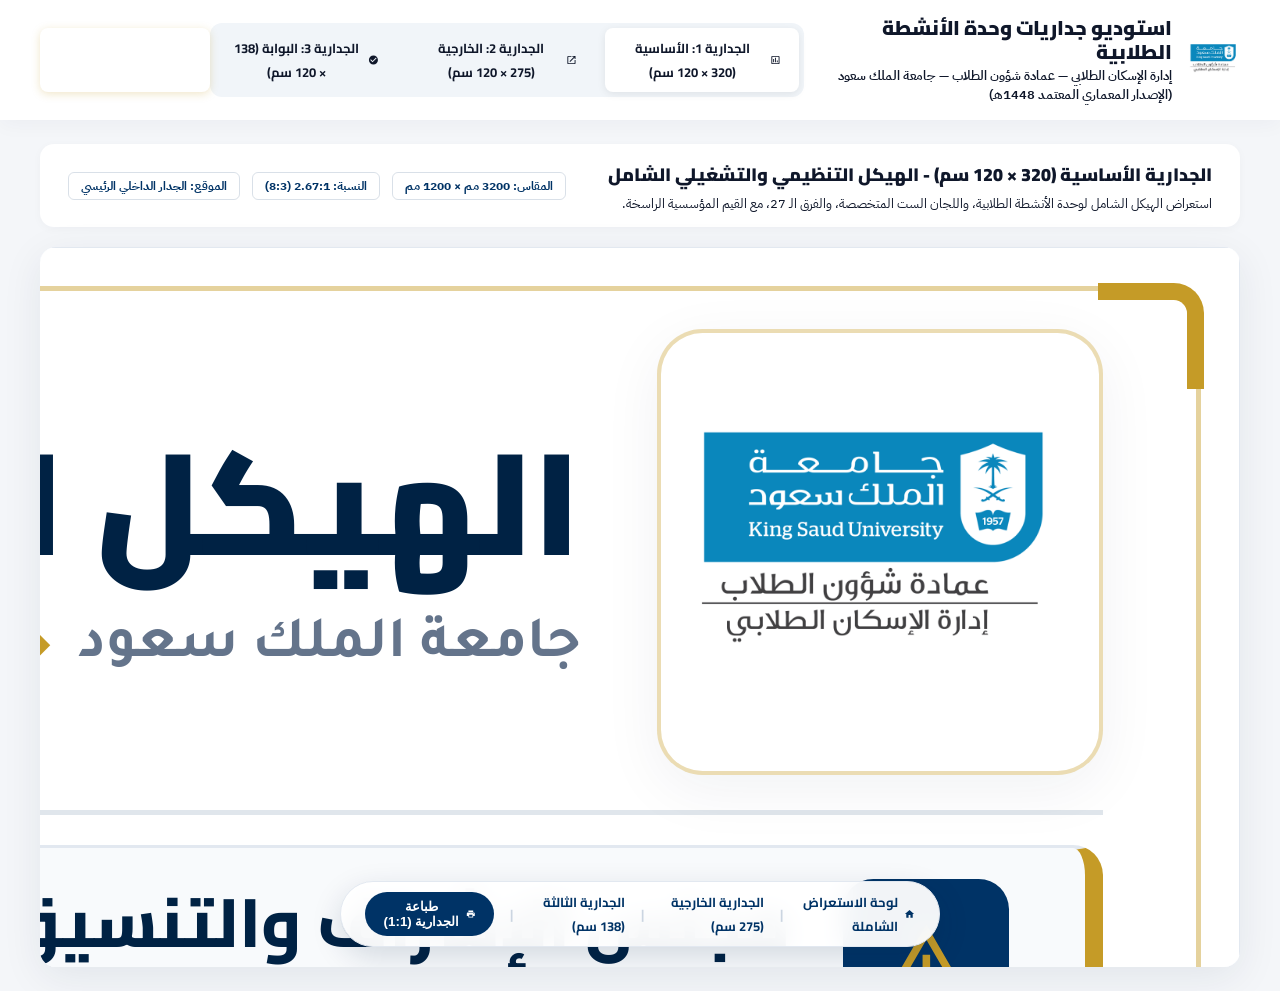
<file: index.html>
<!DOCTYPE html>
<html lang="ar" dir="rtl">
<head>
  <meta charset="UTF-8">
  <meta name="viewport" content="width=device-width, initial-scale=1.0">
  <title>استوديو جداريات وحدة الأنشطة الطلابية | إدارة الإسكان الطلابي - جامعة الملك سعود</title>
  <link rel="stylesheet" href="css/poster_white.css">
  <style>
    body {
      background-color: #f4f6f9;
      margin: 0;
      padding: 0;
      min-height: 100vh;
      display: flex;
      flex-direction: column;
    }

    .studio-navbar {
      background-color: #ffffff;
      border-bottom: 2px solid var(--border-hairline);
      padding: 16px 40px;
      display: flex;
      justify-content: space-between;
      align-items: center;
      box-shadow: 0 4px 20px rgba(0, 34, 68, 0.04);
      position: sticky;
      top: 0;
      z-index: 100;
    }

    .studio-brand {
      display: flex;
      align-items: center;
      gap: 16px;
    }

    .studio-brand img {
      width: 52px;
      height: 52px;
      object-fit: contain;
    }

    .studio-brand-titles h1 {
      font-family: var(--font-heading);
      font-size: 20px;
      font-weight: 900;
      color: var(--ksu-blue-deep);
      line-height: 1.2;
    }

    .studio-brand-titles p {
      font-size: 13px;
      color: var(--text-muted);
      font-weight: 600;
      margin-top: 2px;
    }

    .wall-selector-tabs {
      display: flex;
      align-items: center;
      gap: 10px;
      background: #f1f5f9;
      padding: 5px;
      border-radius: 12px;
    }

    .tab-btn {
      font-family: var(--font-heading);
      font-size: 13px;
      font-weight: 700;
      padding: 8px 18px;
      border: none;
      background: transparent;
      color: var(--text-secondary);
      border-radius: 8px;
      cursor: pointer;
      transition: all 0.2s ease;
      display: flex;
      align-items: center;
      gap: 8px;
    }

    .tab-btn.active {
      background: #ffffff;
      color: var(--ksu-blue-deep);
      box-shadow: 0 2px 8px rgba(0,0,0,0.08);
    }

    .tab-btn svg {
      width: 16px;
      height: 16px;
      fill: currentColor;
    }

    .studio-actions {
      display: flex;
      align-items: center;
      gap: 12px;
    }

    .pdf-download-btn {
      font-family: var(--font-heading);
      font-size: 13px;
      font-weight: 800;
      background: var(--gold-metallic);
      color: #ffffff;
      text-decoration: none;
      padding: 8px 18px;
      border-radius: 8px;
      display: flex;
      align-items: center;
      gap: 6px;
      box-shadow: 0 2px 8px rgba(197, 155, 39, 0.25);
      transition: background 0.2s ease;
    }

    .pdf-download-btn:hover {
      background: var(--gold-deep);
    }

    .studio-main-viewport {
      flex: 1;
      padding: 24px 40px;
      display: flex;
      flex-direction: column;
      align-items: center;
    }

    .wall-info-banner {
      width: 100%;
      max-width: 1920px;
      background: #ffffff;
      border: 1px solid var(--border-gold-hairline);
      border-radius: 14px;
      padding: 14px 28px;
      margin-bottom: 20px;
      display: flex;
      justify-content: space-between;
      align-items: center;
      box-shadow: 0 2px 10px rgba(0, 34, 68, 0.03);
    }

    .wall-title-area h2 {
      font-family: var(--font-heading);
      font-size: 18px;
      font-weight: 900;
      color: var(--ksu-blue-deep);
    }

    .wall-title-area p {
      font-size: 13px;
      color: var(--text-muted);
      margin-top: 3px;
    }

    .wall-specs-chips {
      display: flex;
      gap: 12px;
    }

    .spec-chip {
      background: var(--ksu-blue-soft);
      border: 1px solid rgba(0, 51, 102, 0.15);
      padding: 4px 12px;
      border-radius: 6px;
      font-size: 12px;
      font-weight: 700;
      color: var(--ksu-blue);
    }

    .iframe-stage-wrapper {
      width: 100%;
      max-width: 1920px;
      background: #ffffff;
      border: 1px solid var(--border-card);
      border-radius: 16px;
      box-shadow: 0 10px 40px rgba(0, 34, 68, 0.08);
      overflow: hidden;
      position: relative;
    }

    iframe {
      width: 100%;
      border: none;
      display: block;
    }
  </style>
</head>
<body>

  <!-- Top Studio Navigation Bar -->
  <header class="studio-navbar">
    <div class="studio-brand">
      <img src="assets/housing_logo.png" alt="شعار إدارة الإسكان الطلابي">
      <div class="studio-brand-titles">
        <h1>استوديو جداريات وحدة الأنشطة الطلابية</h1>
        <p>إدارة الإسكان الطلابي — عمادة شؤون الطلاب — جامعة الملك سعود (الإصدار المعماري المعتمد 1448هـ)</p>
      </div>
    </div>

    <!-- Wall Selection Tabs -->
    <nav class="wall-selector-tabs">
      <button class="tab-btn active" onclick="switchWall(1)">
        <svg viewBox="0 0 24 24"><path d="M19 3H5c-1.1 0-2 .9-2 2v14c0 1.1.9 2 2 2h14c1.1 0 2-.9 2-2V5c0-1.1-.9-2-2-2zm0 16H5V5h14v14zM7 10h2v7H7zm4-3h2v10h-2zm4 6h2v4h-2z"/></svg>
        الجدارية 1: الأساسية (320 × 120 سم)
      </button>
      <button class="tab-btn" onclick="switchWall(2)">
        <svg viewBox="0 0 24 24"><path d="M19 19H5V5h7V3H5c-1.11 0-2 .9-2 2v14c0 1.1.89 2 2 2h14c1.1 0 2-.9 2-2v-7h-2v7zM14 3v2h3.59l-9.83 9.83 1.41 1.41L19 6.41V10h2V3h-7z"/></svg>
        الجدارية 2: الخارجية (275 × 120 سم)
      </button>
      <button class="tab-btn" onclick="switchWall(3)">
        <svg viewBox="0 0 24 24"><path d="M12 2C6.48 2 2 6.48 2 12s4.48 10 10 10 10-4.48 10-10S17.52 2 12 2zm-2 15l-5-5 1.41-1.41L10 14.17l7.59-7.59L19 8l-9 9z"/></svg>
        الجدارية 3: البوابة (138 × 120 سم)
      </button>
    </nav>

    <!-- Studio Action Links -->
    <div class="studio-actions">
      <a id="downloadPdfBtn" class="pdf-download-btn" href="wall1_320x120.pdf" download="الجدارية_الأساسية_320x120.pdf">
        <svg width="16" height="16" fill="currentColor" viewBox="0 0 24 24"><path d="M19 9h-4V3H9v6H5l7 7 7-7zM5 18v2h14v-2H5z"/></svg>
        تحميل ملف PDF للطباعة (1:1)
      </a>
    </div>
  </header>

  <!-- Main Viewport -->
  <main class="studio-main-viewport">
    
    <!-- Info Banner -->
    <div class="wall-info-banner">
      <div class="wall-title-area">
        <h2 id="wallHeading">الجدارية الأساسية (320 × 120 سم) - الهيكل التنظيمي والتشغيلي الشامل</h2>
        <p id="wallDesc">استعراض الهيكل الشامل لوحدة الأنشطة الطلابية، واللجان الست المتخصصة، والفرق الـ 27، مع القيم المؤسسية الراسخة.</p>
      </div>
      <div class="wall-specs-chips">
        <div class="spec-chip" id="chipDim">المقاس: 3200 مم × 1200 مم</div>
        <div class="spec-chip" id="chipRatio">النسبة: 2.67:1 (8:3)</div>
        <div class="spec-chip" id="chipLoc">الموقع: الجدار الداخلي الرئيسي</div>
      </div>
    </div>

    <!-- Interactive Iframe Display Stage -->
    <div class="iframe-stage-wrapper">
      <iframe id="wallFrame" src="design1_main.html" style="height: 720px;"></iframe>
    </div>

  </main>

  <script>
    const wallsData = {
      1: {
        title: "الجدارية الأساسية (320 × 120 سم) - الهيكل التنظيمي والتشغيلي الشامل",
        desc: "استعراض الهيكل الشامل لوحدة الأنشطة الطلابية، واللجان الست المتخصصة، والفرق الـ 27، مع القيم المؤسسية الراسخة.",
        dim: "المقاس: 3200 مم × 1200 مم (320 × 120 سم)",
        ratio: "النسبة: 2.67:1 (8:3)",
        loc: "الموقع: الجدار الداخلي الرئيسي للوحدة",
        src: "design1_main.html",
        pdf: "wall1_320x120.pdf",
        pdfName: "الجدارية_الأساسية_320x120.pdf",
        height: 720
      },
      2: {
        title: "الجدارية الثانية (275 × 120 سم) - مجالات الأنشطة ومصفوفة المكاسب وبوابة الانضمام",
        desc: "جدارية إعلانية وإرشادية في ممر السكن، تبرز مجالات الإبداع، مميزات الانضمام، وبوابة التسجيل الفوري عبر الـ QR Code.",
        dim: "المقاس: 2750 مم × 1200 مم (275 × 120 سم)",
        ratio: "النسبة: 2.29:1 (55:24)",
        loc: "الموقع: الممر الخارجي لحركة الطلاب بالسكن",
        src: "design2_external.html",
        pdf: "wall2_275x120.pdf",
        pdfName: "الجدارية_الخارجية_275x120.pdf",
        height: 750
      },
      3: {
        title: "الجدارية الثالثة (138 × 120 سم) - هوية الوحدة وشجرة القيم وبوابة الترشح السريع",
        desc: "جدارية مدمجة لمدخل الوحدة، تجسد الهوية المؤسسية الصريحة، شجرة القيم السبع، ورمز الاستجابة السريعة للانضمام والترشح.",
        dim: "المقاس: 1380 مم × 1200 مم (138 × 120 سم)",
        ratio: "النسبة: 1.15:1 (23:20)",
        loc: "الموقع: بهو ومدخل وحدة الأنشطة الطلابية",
        src: "design3_gateway.html",
        pdf: "wall3_138x120.pdf",
        pdfName: "جدارية_البوابة_138x120.pdf",
        height: 820
      }
    };

    function switchWall(id) {
      document.querySelectorAll('.tab-btn').forEach((btn, idx) => {
        btn.classList.toggle('active', idx === id - 1);
      });

      const data = wallsData[id];
      document.getElementById('wallHeading').textContent = data.title;
      document.getElementById('wallDesc').textContent = data.desc;
      document.getElementById('chipDim').textContent = data.dim;
      document.getElementById('chipRatio').textContent = data.ratio;
      document.getElementById('chipLoc').textContent = data.loc;

      const frame = document.getElementById('wallFrame');
      frame.src = data.src;
      frame.style.height = data.height + 'px';

      const pdfBtn = document.getElementById('downloadPdfBtn');
      pdfBtn.href = data.pdf;
      pdfBtn.setAttribute('download', data.pdfName);
    }
  </script>

</body>
</html>
</file>
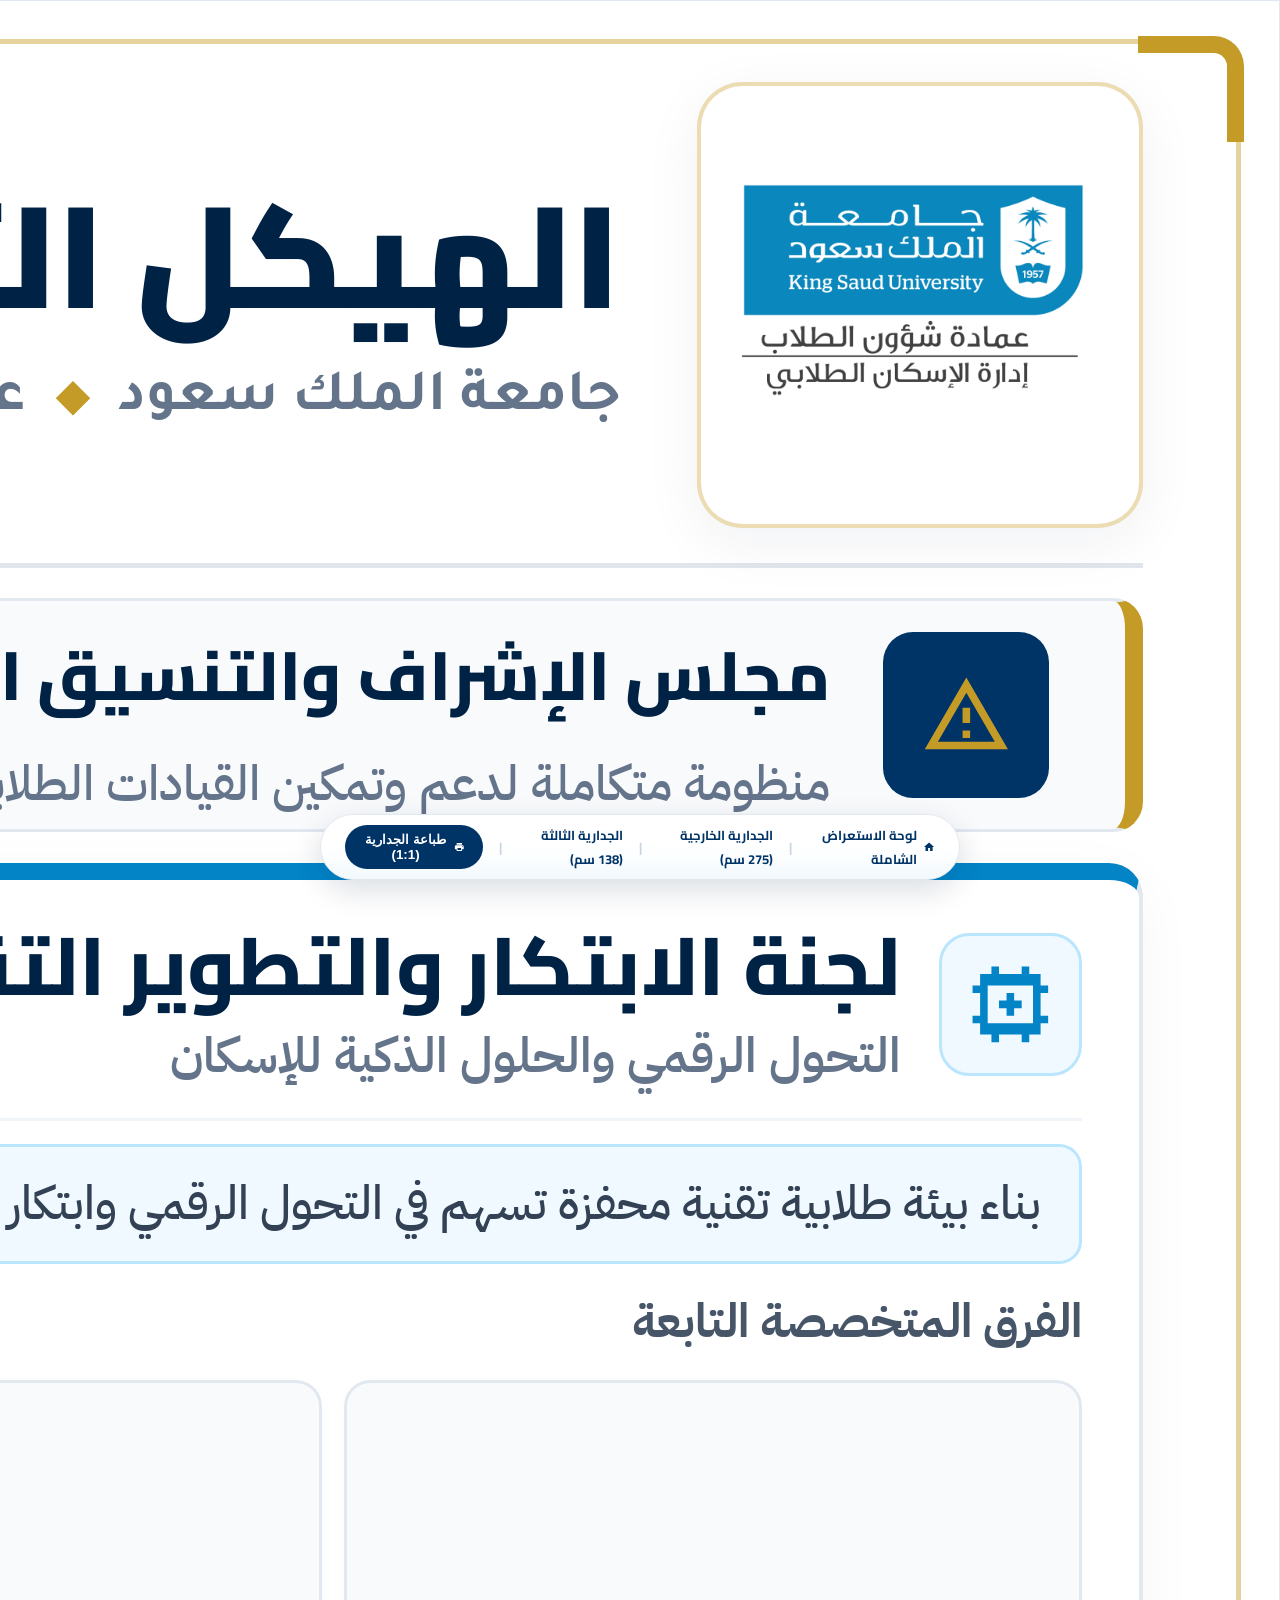
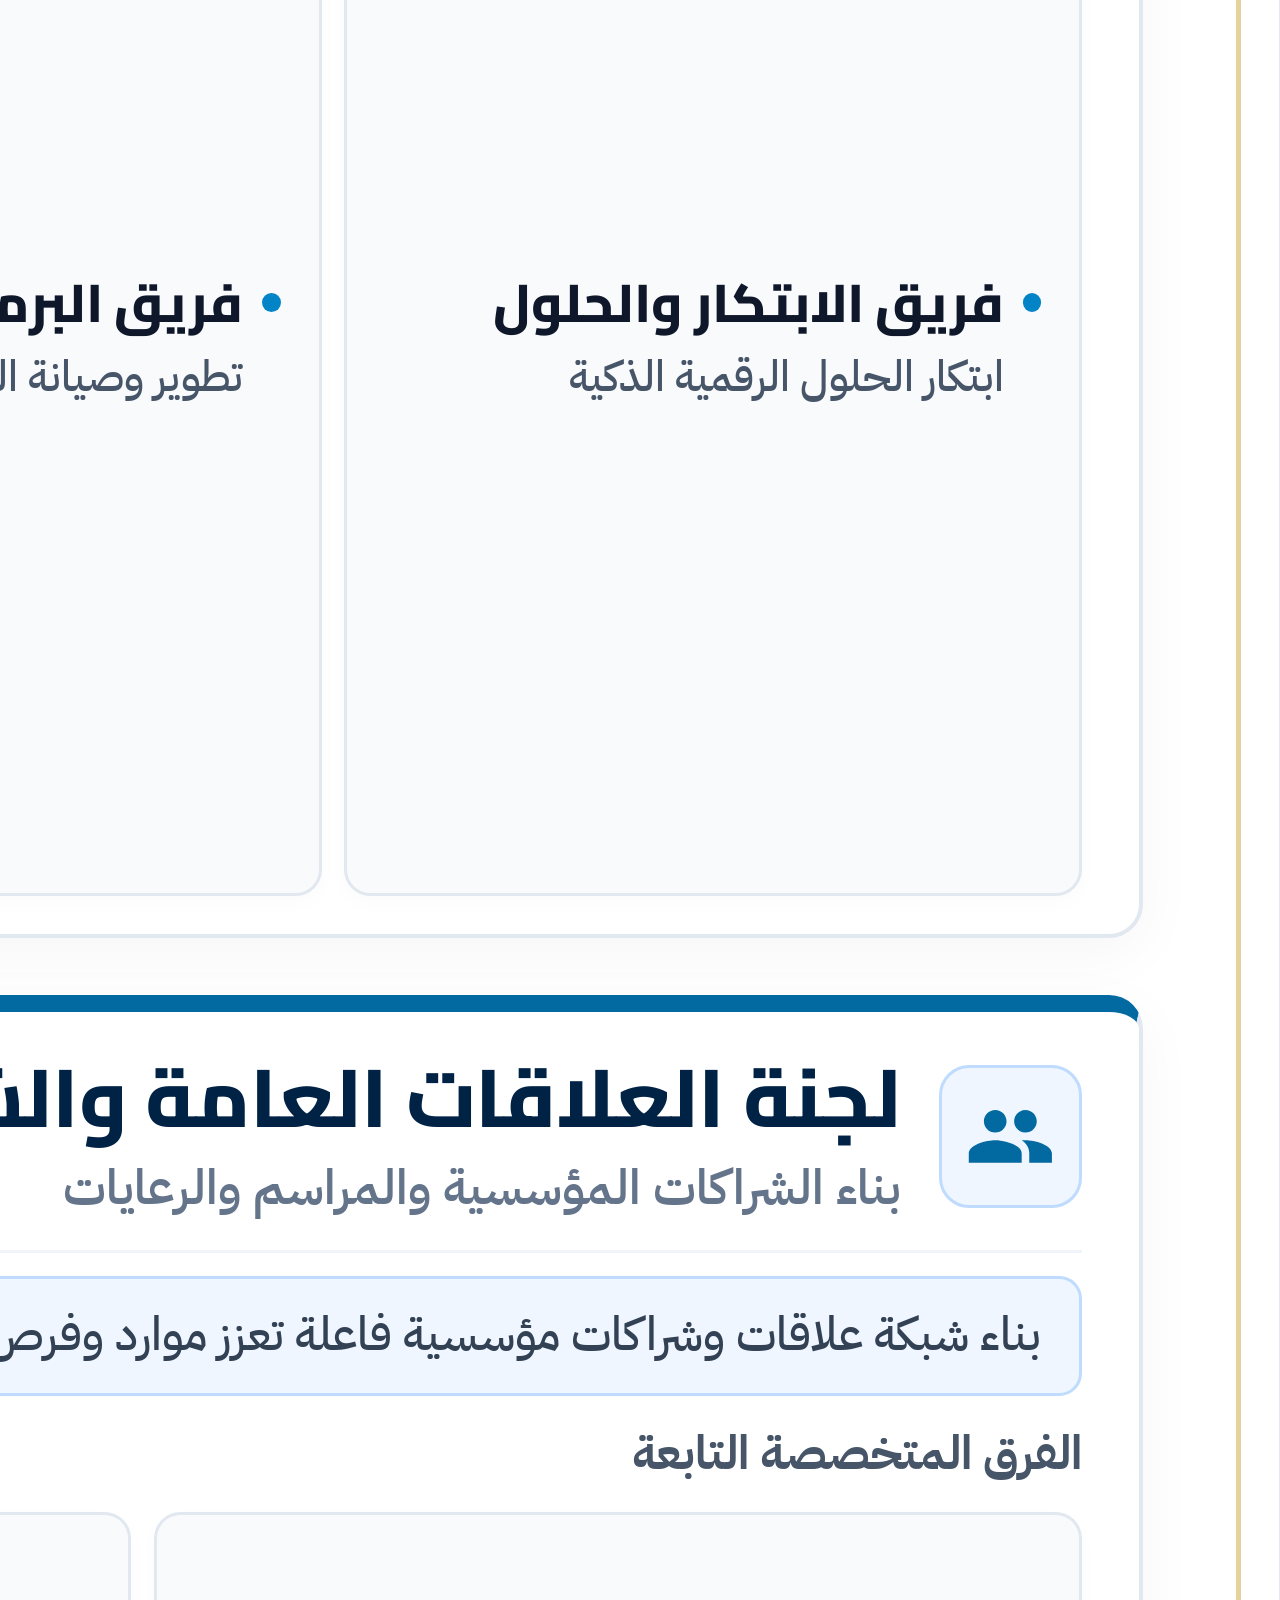
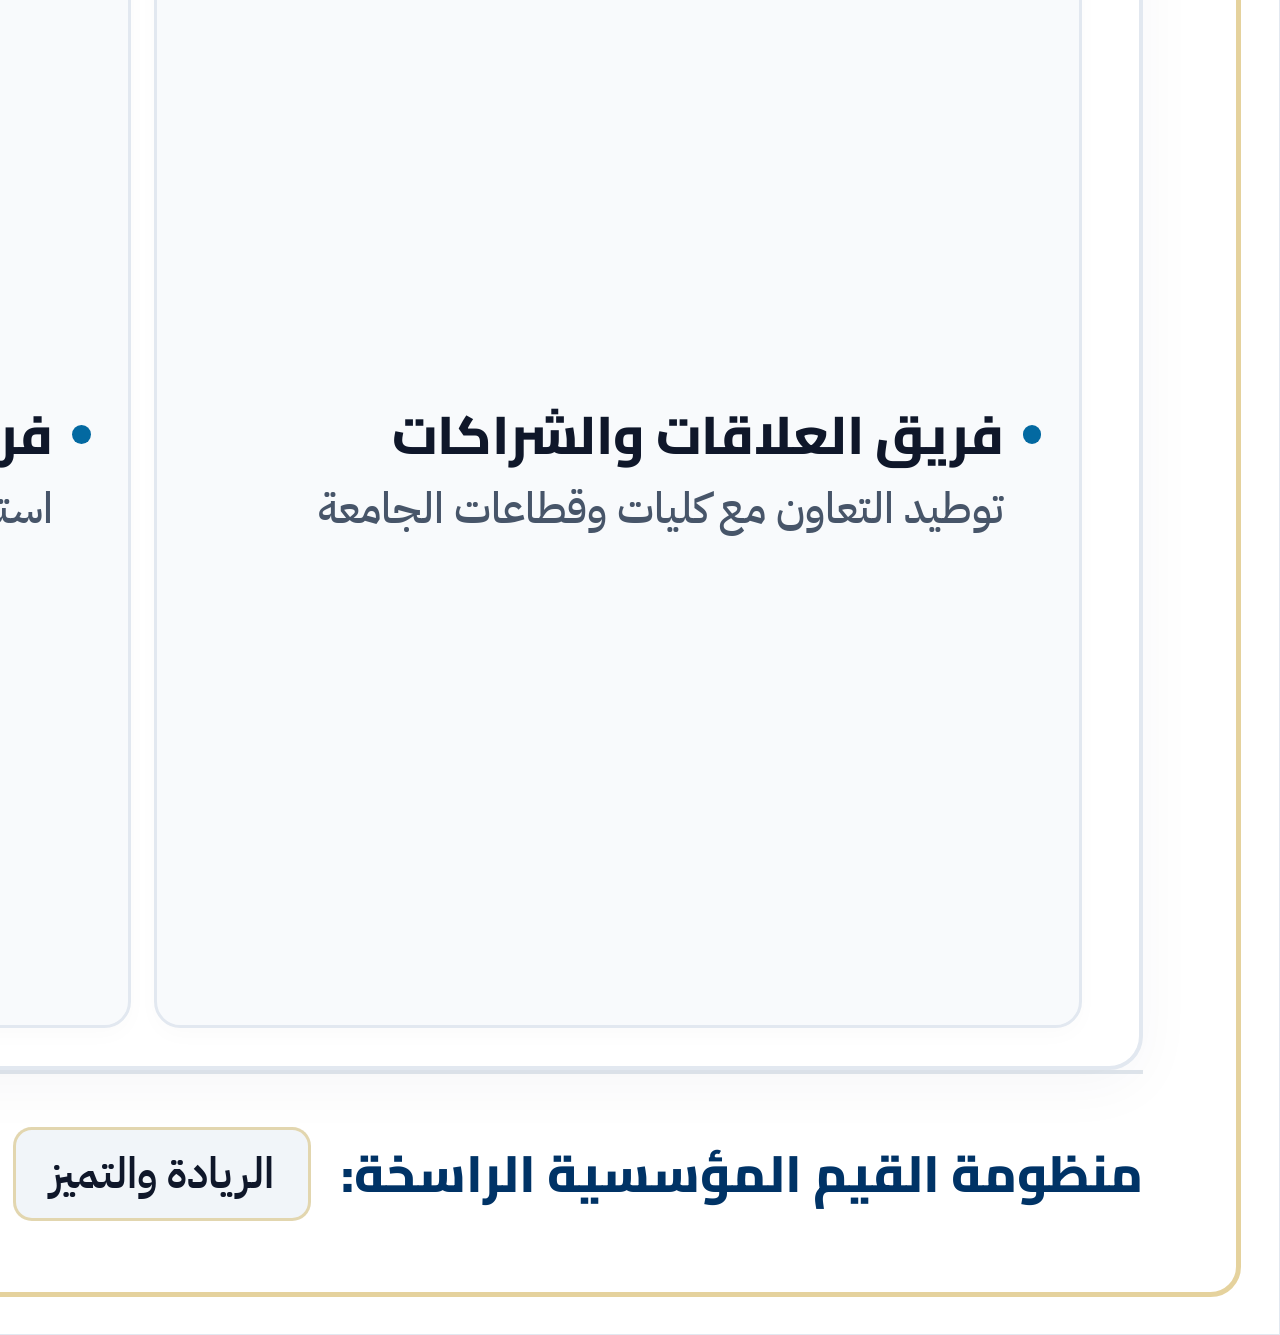
<file: design1_main.html>
<!DOCTYPE html>
<html lang="ar" dir="rtl">
<head>
  <meta charset="UTF-8">
  <title>الجدارية الأساسية (320 × 120 سم) - الهيكل التنظيمي والتشغيلي الشامل | وحدة الأنشطة الطلابية</title>
  <link rel="stylesheet" href="css/poster_white.css">
  <style>
    /* Physical Architectural Dimensions: 320 cm x 120 cm */
    @page {
      size: 3200mm 1200mm;
      margin: 0;
    }

    :root {
      --comm-tech: #0284c7;
      --comm-tech-bg: #f0f9ff;
      --comm-tech-bd: #bae6fd;

      --comm-media: #7c3aed;
      --comm-media-bg: #f5f3ff;
      --comm-media-bd: #ddd6fe;

      --comm-talent: #d97706;
      --comm-talent-bg: #fffbeb;
      --comm-talent-bd: #fde68a;

      --comm-pr: #0369a1;
      --comm-pr-bg: #eff6ff;
      --comm-pr-bd: #bfdbfe;

      --comm-log: #c026d3;
      --comm-log-bg: #fdf4ff;
      --comm-log-bd: #f5d0fe;

      --comm-agri: #059669;
      --comm-agri-bg: #ecfdf5;
      --comm-agri-bd: #a7f3d0;
    }

    * {
      box-sizing: border-box;
      margin: 0;
      padding: 0;
    }

    html, body {
      width: 3200mm;
      height: 1200mm;
      background: #ffffff;
      color: #0f172a;
      direction: rtl;
      font-family: 'IBM Plex Sans Arabic', -apple-system, sans-serif;
      overflow: hidden;
    }

    .poster-container {
      transform: none !important;
      width: 3200mm;
      height: 1200mm;
      padding: 22mm 36mm;
      background: #ffffff;
      display: flex;
      flex-direction: column;
      justify-content: space-between;
      position: relative;
      overflow: hidden;
      box-sizing: border-box;
    }

    /* Architectural Gold & Navy Perimeter Frame */
    .architectural-frame {
      position: absolute;
      inset: 10mm;
      border: 1.5mm solid rgba(197, 155, 39, 0.45);
      border-radius: 8mm;
      pointer-events: none;
      z-index: 10;
    }
    .corner-tr {
      position: absolute;
      top: -2mm;
      right: -2mm;
      width: 28mm;
      height: 28mm;
      border-top: 4.5mm solid #c59b27;
      border-right: 4.5mm solid #c59b27;
      border-top-right-radius: 8mm;
    }
    .corner-bl {
      position: absolute;
      bottom: -2mm;
      left: -2mm;
      width: 28mm;
      height: 28mm;
      border-bottom: 4.5mm solid #003366;
      border-left: 4.5mm solid #003366;
      border-bottom-left-radius: 8mm;
    }

    /* Sovereign Header */
    .poster-hero-header {
      height: 128mm;
      display: flex;
      justify-content: space-between;
      align-items: center;
      border-bottom: 1.5mm solid rgba(0, 51, 102, 0.12);
      padding-bottom: 10mm;
      flex-shrink: 0;
      position: relative;
      z-index: 5;
    }

    .hero-identity-cluster {
      display: flex;
      align-items: center;
      gap: 20mm;
    }

    .hero-logo-box {
      width: 118mm;
      height: 118mm;
      display: flex;
      align-items: center;
      justify-content: center;
      background: #ffffff;
      border-radius: 12mm;
      border: 1.2mm solid rgba(197, 155, 39, 0.35);
      box-shadow: 0 4mm 16mm rgba(0, 34, 68, 0.06);
      padding: 6mm;
    }
    .hero-logo-box img {
      max-width: 100%;
      max-height: 100%;
      object-fit: contain;
    }

    .hero-text-block h1 {
      font-family: 'Cairo', sans-serif;
      font-size: 38mm;
      font-weight: 900;
      color: #002244;
      line-height: 1.15;
      display: flex;
      align-items: center;
      gap: 16mm;
    }

    .hero-gold-badge {
      font-family: 'Tajawal', sans-serif;
      font-size: 14mm;
      font-weight: 800;
      background: linear-gradient(135deg, #c59b27, #e6b839);
      color: #ffffff;
      padding: 3mm 12mm;
      border-radius: 6mm;
      box-shadow: 0 2mm 8mm rgba(197, 155, 39, 0.3);
    }

    .hero-text-block p {
      font-family: 'Tajawal', sans-serif;
      font-size: 15.5mm;
      font-weight: 600;
      color: #64748b;
      margin-top: 7mm;
      display: flex;
      align-items: center;
      gap: 8mm;
    }
    .hero-dot-separator {
      color: #c59b27;
      font-size: 11mm;
    }

    .hero-meta-shield {
      display: flex;
      flex-direction: column;
      align-items: flex-end;
      gap: 4mm;
    }
    .meta-spec-tag {
      background: #f0f6fa;
      border: 1mm solid rgba(0, 51, 102, 0.2);
      color: #003366;
      font-family: 'Cairo', sans-serif;
      font-size: 15mm;
      font-weight: 800;
      padding: 4mm 14mm;
      border-radius: 6mm;
      display: flex;
      align-items: center;
      gap: 6mm;
    }
    .meta-spec-tag svg {
      width: 14mm;
      height: 14mm;
      fill: currentColor;
    }
    .meta-sub-tag {
      font-size: 12.5mm;
      color: #64748b;
      font-weight: 600;
    }

    /* Charter Bar */
    .executive-charter-bar {
      height: 62mm;
      background: #f8fafc;
      border: 1mm solid #e2e8f0;
      border-right: 5mm solid #c59b27;
      border-radius: 8mm;
      padding: 8mm 20mm;
      display: flex;
      justify-content: space-between;
      align-items: center;
      margin: 8mm 0;
      flex-shrink: 0;
    }

    .charter-pillar-left {
      display: flex;
      align-items: center;
      gap: 14mm;
    }
    .charter-icon-emblem {
      width: 44mm;
      height: 44mm;
      background: #003366;
      color: #c59b27;
      border-radius: 8mm;
      display: flex;
      align-items: center;
      justify-content: center;
    }
    .charter-icon-emblem svg {
      width: 24mm;
      height: 24mm;
      fill: currentColor;
    }
    .charter-pillar-left h3 {
      font-family: 'Cairo', sans-serif;
      font-size: 18mm;
      font-weight: 800;
      color: #002244;
    }
    .charter-pillar-left span {
      font-size: 13mm;
      color: #64748b;
      font-weight: 500;
      margin-top: 2mm;
      display: block;
    }

    .charter-stats-row {
      display: flex;
      align-items: center;
      gap: 18mm;
    }
    .stat-chip {
      display: flex;
      align-items: baseline;
      gap: 6mm;
    }
    .stat-chip strong {
      font-family: 'Cairo', sans-serif;
      font-size: 32mm;
      font-weight: 900;
      color: #003366;
      line-height: 1;
    }
    .stat-chip span {
      font-size: 14.5mm;
      font-weight: 700;
      color: #475569;
    }
    .stat-divider {
      width: 1.2mm;
      height: 28mm;
      background: #cbd5e1;
    }

    /* Committees Master Grid */
    .committees-master-grid {
      flex: 1;
      display: grid;
      grid-template-columns: repeat(3, 1fr);
      grid-template-rows: repeat(2, 1fr);
      gap: 15mm;
      min-height: 0;
    }

    .comm-panel {
      background: #ffffff;
      border: 1.2mm solid #e2e8f0;
      border-top: 4.5mm solid var(--comm-theme, #003366);
      border-radius: 9mm;
      padding: 10mm 15mm;
      display: flex;
      flex-direction: column;
      justify-content: space-between;
      box-shadow: 0 4mm 16mm rgba(0, 34, 68, 0.04);
    }

    .comm-panel-header {
      display: flex;
      justify-content: space-between;
      align-items: center;
      padding-bottom: 7mm;
      border-bottom: 0.8mm solid #f1f5f9;
    }
    .comm-panel-title-group {
      display: flex;
      align-items: center;
      gap: 10mm;
    }
    .comm-panel-icon {
      width: 38mm;
      height: 38mm;
      border-radius: 8mm;
      background: var(--comm-bg, #f0f9ff);
      border: 1mm solid var(--comm-border, #bae6fd);
      color: var(--comm-theme, #0284c7);
      display: flex;
      align-items: center;
      justify-content: center;
    }
    .comm-panel-icon svg {
      width: 24mm;
      height: 24mm;
      fill: currentColor;
    }
    .comm-panel-titles h2 {
      font-family: 'Cairo', sans-serif;
      font-size: 21.5mm;
      font-weight: 800;
      color: #002244;
      line-height: 1.2;
    }
    .comm-panel-titles span {
      font-size: 13mm;
      font-weight: 600;
      color: #64748b;
      display: block;
      margin-top: 1mm;
    }
    .comm-num-monogram {
      font-family: 'Cairo', sans-serif;
      font-size: 28mm;
      font-weight: 900;
      color: rgba(0, 34, 68, 0.12);
      line-height: 1;
    }

    .comm-mandate-box {
      background: var(--comm-bg, #f8fafc);
      border: 0.8mm solid var(--comm-border, #e2e8f0);
      border-radius: 6mm;
      padding: 6mm 10mm;
      font-size: 12.5mm;
      color: #334155;
      line-height: 1.45;
      margin: 6mm 0;
      font-weight: 500;
    }

    .comm-teams-label {
      display: flex;
      justify-content: space-between;
      align-items: center;
      font-size: 12.5mm;
      font-weight: 700;
      color: #475569;
      margin-bottom: 6mm;
    }

    .teams-flex-container {
      display: grid;
      grid-template-columns: repeat(auto-fit, minmax(130mm, 1fr));
      gap: 6mm;
      flex: 1;
    }

    .team-structural-chip {
      background: #f8fafc;
      border: 1mm solid #e2e8f0;
      border-radius: 7mm;
      padding: 8mm 10mm;
      display: flex;
      flex-direction: column;
      justify-content: center;
      gap: 4mm;
      box-shadow: 0 2mm 6mm rgba(0, 34, 68, 0.02);
    }
    .team-chip-info {
      display: flex;
      align-items: center;
      gap: 5mm;
    }
    .team-node-dot {
      width: 5mm;
      height: 5mm;
      border-radius: 50%;
      background: var(--comm-theme, #003366);
      flex-shrink: 0;
    }
    .team-name {
      font-family: 'Cairo', sans-serif;
      font-size: 14mm;
      font-weight: 800;
      color: #0f172a;
      line-height: 1.2;
    }
    .team-desc {
      font-size: 11.5mm;
      color: #475569;
      font-weight: 500;
      padding-right: 10mm;
      line-height: 1.3;
    }

    /* Footer */
    .poster-hero-footer {
      height: 48mm;
      display: flex;
      justify-content: space-between;
      align-items: center;
      border-top: 1.2mm solid rgba(0, 51, 102, 0.12);
      padding-top: 6mm;
      flex-shrink: 0;
    }
    .footer-values-strip {
      display: flex;
      align-items: center;
      gap: 8mm;
    }
    .footer-values-label {
      font-family: 'Cairo', sans-serif;
      font-size: 13.5mm;
      font-weight: 800;
      color: #003366;
    }
    .footer-values-chips {
      display: flex;
      gap: 5mm;
    }
    .value-jewel-chip {
      background: #f1f5f9;
      border: 0.8mm solid rgba(197, 155, 39, 0.35);
      color: #0f172a;
      font-size: 11.5mm;
      font-weight: 600;
      padding: 3mm 9mm;
      border-radius: 5mm;
    }
    .footer-official-rights {
      font-size: 12mm;
      color: #64748b;
      font-weight: 600;
    }

    /* Screen Preview helper: fits browser window cleanly on screen, ignored in print */
    @media screen {
      html, body {
        width: 100% !important;
        height: auto !important;
        min-height: 0 !important;
        overflow-x: hidden !important;
        background: #f1f5f9;
        display: block !important;
        padding: 0 !important;
      }
      .poster-container {
        zoom: calc(100vw / 3200mm) !important;
        margin: 0 auto !important;
        box-shadow: 0 4px 20px rgba(0, 34, 68, 0.08) !important;
      }
    }
  </style>
</head>
<body>

  <!-- Floating Navigation Toolbar for Standalone Review & Direct Print -->
  <aside class="floating-action-bar">
    <a href="index.html">
      <svg width="16" height="16" fill="currentColor" viewBox="0 0 24 24"><path d="M10 20v-6h4v6h5v-8h3L12 3 2 12h3v8z"/></svg>
      لوحة الاستعراض الشاملة
    </a>
    <span style="color: var(--border-subtle);">|</span>
    <a href="design2_external.html">الجدارية الخارجية (275 سم)</a>
    <span style="color: var(--border-subtle);">|</span>
    <a href="design3_gateway.html">الجدارية الثالثة (138 سم)</a>
    <span style="color: var(--border-subtle);">|</span>
    <button class="btn-floating-print" onclick="window.print()">
      <svg width="14" height="14" fill="currentColor" viewBox="0 0 24 24"><path d="M19 8H5c-1.66 0-3 1.34-3 3v6h4v4h12v-4h4v-6c0-1.66-1.34-3-3-3zm-3 11H8v-5h8v5zm3-7c-.55 0-1-.45-1-1s.45-1 1-1 1 .45 1 1-.45 1-1 1zm-1-9H6v4h12V3z"/></svg>
      طباعة الجدارية (1:1)
    </button>
  </aside>

  <!-- Master Canvas (320 cm x 120 cm) -->
  <main class="poster-container" data-width-mm="3200" data-height-mm="1200">

    <!-- Architectural Framing & Corner Accents -->
    <div class="architectural-frame">
      <div class="corner-tr"></div>
      <div class="corner-bl"></div>
    </div>

    <!-- Sovereign Header -->
    <header class="poster-hero-header">
      <div class="hero-identity-cluster">
        <div class="hero-logo-box">
          <img src="assets/housing_logo.png" alt="شعار إدارة الإسكان الطلابي - جامعة الملك سعود">
        </div>
        <div class="hero-text-block">
          <h1>
            الهيكل التنظيمي والتشغيلي لوحدة الأنشطة الطلابية
            <span class="hero-gold-badge">الإصدار المعتمد 1448هـ</span>
          </h1>
          <p>
            <span>جامعة الملك سعود</span>
            <span class="hero-dot-separator">◆</span>
            <span>عمادة شؤون الطلاب</span>
            <span class="hero-dot-separator">◆</span>
            <span>إدارة الإسكان الطلابي</span>
            <span class="hero-dot-separator">◆</span>
            <span>وحدة الأنشطة الطلابية</span>
          </p>
        </div>
      </div>

      <div class="hero-meta-shield">
        <div class="meta-spec-tag">
          <svg viewBox="0 0 24 24"><path d="M19 3H5c-1.1 0-2 .9-2 2v14c0 1.1.9 2 2 2h14c1.1 0 2-.9 2-2V5c0-1.1-.9-2-2-2zm0 16H5V5h14v14zM7 10h2v7H7zm4-3h2v10h-2zm4 6h2v4h-2z"/></svg>
          الجدارية الأساسية • 320 × 120 سم
        </div>
        <div class="meta-sub-tag">الموقع المعماري: الصالة الداخلية الرئيسية لوحدة الأنشطة</div>
      </div>
    </header>

    <!-- Master Executive Charter Bar -->
    <section class="executive-charter-bar">
      <div class="charter-pillar-left">
        <div class="charter-icon-emblem">
          <svg width="24" height="24" fill="currentColor" viewBox="0 0 24 24"><path d="M12 2L1 21h22L12 2zm0 3.99L19.53 19H4.47L12 5.99zM11 16h2v2h-2zm0-6h2v4h-2z"/></svg>
        </div>
        <div>
          <h3>مجلس الإشراف والتنسيق المؤسسي لوحدة الأنشطة الطلابية</h3>
          <span>منظومة متكاملة لدعم وتمكين القيادات الطلابية ورعاية الإبداع وبناء بيئة سكنية نوعية</span>
        </div>
      </div>

      <div class="charter-stats-row">
        <div class="stat-chip">
          <strong>6</strong>
          <span>لجان تخصصية</span>
        </div>
        <div class="stat-divider"></div>
        <div class="stat-chip">
          <strong>27</strong>
          <span>فريق عمل نوعي</span>
        </div>
        <div class="stat-divider"></div>
        <div class="stat-chip">
          <strong>100%</strong>
          <span>قيادة وتمكين طلابي</span>
        </div>
      </div>
    </section>

    <!-- 6 Committees 3x2 Master Architectural Grid -->
    <div class="committees-master-grid">

      <!-- Committee 1: الابتكار والتطوير التقني -->
      <article class="comm-panel" style="--comm-theme: var(--comm-tech); --comm-bg: var(--comm-tech-bg); --comm-border: var(--comm-tech-bd);">
        <header class="comm-panel-header">
          <div class="comm-panel-title-group">
            <div class="comm-panel-icon">
              <svg viewBox="0 0 24 24"><path d="M20 7V4h-3V2h-2v2h-6V2H7v2H4v3H2v2h2v6H2v2h2v3h3v2h2v-2h6v2h2v-2h3v-3h2v-2h-2V9h2V7h-2zm-2 10H6V7h12v10zm-7-2h2v-2h2v-2h-2V9h-2v2H9v2h2z"/></svg>
            </div>
            <div class="comm-panel-titles">
              <h2>لجنة الابتكار والتطوير التقني</h2>
              <span>التحول الرقمي والحلول الذكية للإسكان</span>
            </div>
          </div>
          <div class="comm-num-monogram">01</div>
        </header>

        <div class="comm-mandate-box">
          بناء بيئة طلابية تقنية محفزة تسهم في التحول الرقمي وابتكار حلول برمجية ذكية لخدمة الساكنين.
        </div>

        <div class="comm-teams-label">
          <span>الفرق المتخصصة التابعة</span>
          <span style="color: var(--tx-muted); font-size: 11mm;">5 فرق تنفيذية</span>
        </div>

        <div class="teams-flex-container">
          <div class="team-structural-chip">
            <div class="team-chip-info">
              <div class="team-node-dot"></div>
              <span class="team-name">فريق الابتكار والحلول</span>
            </div>
            <span class="team-desc">ابتكار الحلول الرقمية الذكية</span>
          </div>
          <div class="team-structural-chip">
            <div class="team-chip-info">
              <div class="team-node-dot"></div>
              <span class="team-name">فريق البرمجة والتطبيقات</span>
            </div>
            <span class="team-desc">تطوير وصيانة المنصات والتطبيقات</span>
          </div>
          <div class="team-structural-chip">
            <div class="team-chip-info">
              <div class="team-node-dot"></div>
              <span class="team-name">فريق الذكاء الاصطناعي</span>
            </div>
            <span class="team-desc">توظيف تقنيات AI وأتمتة العمليات</span>
          </div>
          <div class="team-structural-chip">
            <div class="team-chip-info">
              <div class="team-node-dot"></div>
              <span class="team-name">فريق الدعم الفني</span>
            </div>
            <span class="team-desc">مساندة الساكنين وصيانة البنية التقنية</span>
          </div>
          <div class="team-structural-chip">
            <div class="team-chip-info">
              <div class="team-node-dot"></div>
              <span class="team-name">فريق التدريب والورش</span>
            </div>
            <span class="team-desc">المعسكرات البرمجية والتدريب التقني</span>
          </div>
        </div>
      </article>

      <!-- Committee 2: الإعلام -->
      <article class="comm-panel" style="--comm-theme: var(--comm-media); --comm-bg: var(--comm-media-bg); --comm-border: var(--comm-media-bd);">
        <header class="comm-panel-header">
          <div class="comm-panel-title-group">
            <div class="comm-panel-icon">
              <svg viewBox="0 0 24 24"><path d="M12 2C6.48 2 2 6.48 2 12s4.48 10 10 10 10-4.48 10-10S17.52 2 12 2zm-2 14.5v-9l6 4.5-6 4.5z"/></svg>
            </div>
            <div class="comm-panel-titles">
              <h2>لجنة الإعلام</h2>
              <span>صناعة المحتوى والتوثيق والإنتاج المرئي</span>
            </div>
          </div>
          <div class="comm-num-monogram">02</div>
        </header>

        <div class="comm-mandate-box">
          تعزيز حضور أنشطة الإسكان إعلامياً بصناعة محتوى احترافي وتوثيق مرئي نوعي لكافة المبادرات.
        </div>

        <div class="comm-teams-label">
          <span>الفرق المتخصصة التابعة</span>
          <span style="color: var(--tx-muted); font-size: 11mm;">5 فرق تنفيذية</span>
        </div>

        <div class="teams-flex-container">
          <div class="team-structural-chip">
            <div class="team-chip-info">
              <div class="team-node-dot"></div>
              <span class="team-name">فريق التحرير والمحتوى</span>
            </div>
            <span class="team-desc">التحرير الصحفي وصياغة الرسائل</span>
          </div>
          <div class="team-structural-chip">
            <div class="team-chip-info">
              <div class="team-node-dot"></div>
              <span class="team-name">فريق التصوير والتوثيق</span>
            </div>
            <span class="team-desc">التغطية الفوتوغرافية والفيديو النوعي</span>
          </div>
          <div class="team-structural-chip">
            <div class="team-chip-info">
              <div class="team-node-dot"></div>
              <span class="team-name">فريق التصميم والهوية</span>
            </div>
            <span class="team-desc">تصميم البوسترات والرسومات الرقمية</span>
          </div>
          <div class="team-structural-chip">
            <div class="team-chip-info">
              <div class="team-node-dot"></div>
              <span class="team-name">فريق المونتاج والإنتاج</span>
            </div>
            <span class="team-desc">المونتاج والموشن جرافيك والمؤثرات</span>
          </div>
          <div class="team-structural-chip">
            <div class="team-chip-info">
              <div class="team-node-dot"></div>
              <span class="team-name">فريق النشر وإدارة القنوات</span>
            </div>
            <span class="team-desc">إدارة منصات التواصل والجدولة الرقمية</span>
          </div>
        </div>
      </article>

      <!-- Committee 3: المواهب والفنون -->
      <article class="comm-panel" style="--comm-theme: var(--comm-talent); --comm-bg: var(--comm-talent-bg); --comm-border: var(--comm-talent-bd);">
        <header class="comm-panel-header">
          <div class="comm-panel-title-group">
            <div class="comm-panel-icon">
              <svg viewBox="0 0 24 24"><path d="M12 17.27L18.18 21l-1.64-7.03L22 9.24l-7.19-.61L12 2 9.19 8.63 2 9.24l5.46 4.73L5.82 21z"/></svg>
            </div>
            <div class="comm-panel-titles">
              <h2>لجنة المواهب والفنون</h2>
              <span>حاضنة الإبداع الطلابي والفنون البصرية والمسرحية</span>
            </div>
          </div>
          <div class="comm-num-monogram">03</div>
        </header>

        <div class="comm-mandate-box">
          بيئة حاضنة لاكتشاف وتنمية المواهب وإبراز الإبداع الفني والثقافي والمسرحي لطلاب السكن.
        </div>

        <div class="comm-teams-label">
          <span>الفرق المتخصصة التابعة</span>
          <span style="color: var(--tx-muted); font-size: 11mm;">5 فرق تنفيذية</span>
        </div>

        <div class="teams-flex-container">
          <div class="team-structural-chip">
            <div class="team-chip-info">
              <div class="team-node-dot"></div>
              <span class="team-name">فريق اكتشاف المواهب</span>
            </div>
            <span class="team-desc">استكشاف واستقطاب المبدعين والملهمين</span>
          </div>
          <div class="team-structural-chip">
            <div class="team-chip-info">
              <div class="team-node-dot"></div>
              <span class="team-name">فريق التدريب والتطوير</span>
            </div>
            <span class="team-desc">صقل المواهب بالدورات التخصصية</span>
          </div>
          <div class="team-structural-chip">
            <div class="team-chip-info">
              <div class="team-node-dot"></div>
              <span class="team-name">فريق المسرح والأداء</span>
            </div>
            <span class="team-desc">العروض المسرحية وفنون الإلقاء والأدب</span>
          </div>
          <div class="team-structural-chip">
            <div class="team-chip-info">
              <div class="team-node-dot"></div>
              <span class="team-name">فريق الفنون البصرية</span>
            </div>
            <span class="team-desc">معارض الرسم والخزف والفنون اليدوية</span>
          </div>
          <div class="team-structural-chip">
            <div class="team-chip-info">
              <div class="team-node-dot"></div>
              <span class="team-name">فريق المسابقات والمشاركات</span>
            </div>
            <span class="team-desc">المنافسات الثقافية والتمثيل بالملتقيات</span>
          </div>
        </div>
      </article>

      <!-- Committee 4: العلاقات العامة والشركات -->
      <article class="comm-panel" style="--comm-theme: var(--comm-pr); --comm-bg: var(--comm-pr-bg); --comm-border: var(--comm-pr-bd);">
        <header class="comm-panel-header">
          <div class="comm-panel-title-group">
            <div class="comm-panel-icon">
              <svg viewBox="0 0 24 24"><path d="M16 11c1.66 0 2.99-1.34 2.99-3S17.66 5 16 5c-1.66 0-3 1.34-3 3s1.34 3 3 3zm-8 0c1.66 0 2.99-1.34 2.99-3S9.66 5 8 5C6.34 5 5 6.34 5 8s1.34 3 3 3zm0 2c-2.33 0-7 1.17-7 3.5V19h14v-2.5c0-2.33-4.67-3.5-7-3.5zm8 0c-.29 0-.62.02-.97.05 1.16.84 1.97 1.97 1.97 3.45V19h6v-2.5c0-2.33-4.67-3.5-7-3.5z"/></svg>
            </div>
            <div class="comm-panel-titles">
              <h2>لجنة العلاقات العامة والشركات</h2>
              <span>بناء الشراكات المؤسسية والمراسم والرعايات</span>
            </div>
          </div>
          <div class="comm-num-monogram">04</div>
        </header>

        <div class="comm-mandate-box">
          بناء شبكة علاقات وشراكات مؤسسية فاعلة تعزز موارد وفرص وحدة الأنشطة وتخدم الساكنين.
        </div>

        <div class="comm-teams-label">
          <span>الفرق المتخصصة التابعة</span>
          <span style="color: var(--tx-muted); font-size: 11mm;">4 فرق تنفيذية</span>
        </div>

        <div class="teams-flex-container">
          <div class="team-structural-chip">
            <div class="team-chip-info">
              <div class="team-node-dot"></div>
              <span class="team-name">فريق العلاقات والشراكات</span>
            </div>
            <span class="team-desc">توطيد التعاون مع كليات وقطاعات الجامعة</span>
          </div>
          <div class="team-structural-chip">
            <div class="team-chip-info">
              <div class="team-node-dot"></div>
              <span class="team-name">فريق الشركات والرعايات</span>
            </div>
            <span class="team-desc">استقطاب الرعاة وتوفير الموارد الداعمة</span>
          </div>
          <div class="team-structural-chip">
            <div class="team-chip-info">
              <div class="team-node-dot"></div>
              <span class="team-name">فريق المراسم والضيوف</span>
            </div>
            <span class="team-desc">استقبال كبار الزوار والبروتوكول الرسمي</span>
          </div>
          <div class="team-structural-chip">
            <div class="team-chip-info">
              <div class="team-node-dot"></div>
              <span class="team-name">فريق المتابعة والتوثيق</span>
            </div>
            <span class="team-desc">إعداد التقارير وأرشفة الاتفاقيات والعقود</span>
          </div>
        </div>
      </article>

      <!-- Committee 5: الدعم اللوجستي والتنظيم -->
      <article class="comm-panel" style="--comm-theme: var(--comm-log); --comm-bg: var(--comm-log-bg); --comm-border: var(--comm-log-bd);">
        <header class="comm-panel-header">
          <div class="comm-panel-title-group">
            <div class="comm-panel-icon">
              <svg viewBox="0 0 24 24"><path d="M19 3H5c-1.1 0-2 .9-2 2v14c0 1.1.9 2 2 2h14c1.1 0 2-.9 2-2V5c0-1.1-.9-2-2-2zm-2 10h-4v4h-2v-4H7v-2h4V7h2v4h4v2z"/></svg>
            </div>
            <div class="comm-panel-titles">
              <h2>لجنة الدعم اللوجستي والتنظيم</h2>
              <span>العمليات الميدانية وإدارة الحشود والسلامة</span>
            </div>
          </div>
          <div class="comm-num-monogram">05</div>
        </header>

        <div class="comm-mandate-box">
          تقديم الدعم الميداني والتنظيمي الاحترافي بأعلى معايير الانسيابية والسلامة والجاهزية.
        </div>

        <div class="comm-teams-label">
          <span>الفرق المتخصصة التابعة</span>
          <span style="color: var(--tx-muted); font-size: 11mm;">5 فرق تنفيذية</span>
        </div>

        <div class="teams-flex-container">
          <div class="team-structural-chip">
            <div class="team-chip-info">
              <div class="team-node-dot"></div>
              <span class="team-name">فريق التجهيزات والمواقع</span>
            </div>
            <span class="team-desc">تهيئة المسارح والقاعات وتأمين العتاد</span>
          </div>
          <div class="team-structural-chip">
            <div class="team-chip-info">
              <div class="team-node-dot"></div>
              <span class="team-name">فريق التنظيم الميداني</span>
            </div>
            <span class="team-desc">الإشراف الحركي وتنسيق حضور الطلاب</span>
          </div>
          <div class="team-structural-chip">
            <div class="team-chip-info">
              <div class="team-node-dot"></div>
              <span class="team-name">فريق إدارة الحشود</span>
            </div>
            <span class="team-desc">انسيابية الحركة وتأمين المداخل والمخارج</span>
          </div>
          <div class="team-structural-chip">
            <div class="team-chip-info">
              <div class="team-node-dot"></div>
              <span class="team-name">فريق السلامة التنفيذية</span>
            </div>
            <span class="team-desc">تطبيق اشتراطات الأمان والاستجابة السريعة</span>
          </div>
          <div class="team-structural-chip">
            <div class="team-chip-info">
              <div class="team-node-dot"></div>
              <span class="team-name">فريق المتطوعين</span>
            </div>
            <span class="team-desc">توجيه المتطوعين واعتماد الساعات التطوعية</span>
          </div>
        </div>
      </article>

      <!-- Committee 6: الزراعة والمسطحات الخضراء -->
      <article class="comm-panel" style="--comm-theme: var(--comm-agri); --comm-bg: var(--comm-agri-bg); --comm-border: var(--comm-agri-bd);">
        <header class="comm-panel-header">
          <div class="comm-panel-title-group">
            <div class="comm-panel-icon">
              <svg viewBox="0 0 24 24"><path d="M12 3c-4.97 0-9 4.03-9 9 0 2.12.74 4.07 1.97 5.61L4.35 19.4c-.39.39-.39 1.02 0 1.41.39.39 1.02.39 1.41 0l1.9-1.9C9.22 19.64 10.57 20 12 20c4.97 0 9-4.03 9-9 0-4.97-4.03-9-9-9zm0 15c-3.31 0-6-2.69-6-6s2.69-6 6-6 6 2.69 6 6-2.69 6-6 6z"/></svg>
            </div>
            <div class="comm-panel-titles">
              <h2>لجنة الزراعة والمسطحات الخضراء</h2>
              <span>الاستدامة البيئية وجودة الحياة وتجميل السكن</span>
            </div>
          </div>
          <div class="comm-num-monogram">06</div>
        </header>

        <div class="comm-mandate-box">
          تعزيز جودة الحياة في الإسكان عبر بيئة خضراء جاذبة ومبادرات بيئية مستدامة يشارك بها الطلاب.
        </div>

        <div class="comm-teams-label">
          <span>الفرق المتخصصة التابعة</span>
          <span style="color: var(--tx-muted); font-size: 11mm;">4 فرق تنفيذية</span>
        </div>

        <div class="teams-flex-container">
          <div class="team-structural-chip">
            <div class="team-chip-info">
              <div class="team-node-dot"></div>
              <span class="team-name">فريق التشجير والزراعة</span>
            </div>
            <span class="team-desc">غرس الأشجار الملائمة وتوسيع الغطاء النباتي</span>
          </div>
          <div class="team-structural-chip">
            <div class="team-chip-info">
              <div class="team-node-dot"></div>
              <span class="team-name">فريق العناية بالمسطحات</span>
            </div>
            <span class="team-desc">متابعة الري والتسميد الدوري للحدائق</span>
          </div>
          <div class="team-structural-chip">
            <div class="team-chip-info">
              <div class="team-node-dot"></div>
              <span class="team-name">فريق المبادرات البيئية</span>
            </div>
            <span class="team-desc">حملات إعادة التدوير وترشيد الموارد الطبيعية</span>
          </div>
          <div class="team-structural-chip">
            <div class="team-chip-info">
              <div class="team-node-dot"></div>
              <span class="team-name">فريق التدريب والورش</span>
            </div>
            <span class="team-desc">ورش الزراعة العضوية والممارسات الخضراء</span>
          </div>
        </div>
      </article>

    </div>

    <!-- Sovereign Footer -->
    <footer class="poster-hero-footer">
      <div class="footer-values-strip">
        <span class="footer-values-label">منظومة القيم المؤسسية الراسخة:</span>
        <div class="footer-values-chips">
          <span class="value-jewel-chip">الريادة والتميز</span>
          <span class="value-jewel-chip">العمل بروح الفريق</span>
          <span class="value-jewel-chip">الابتكار المستمر</span>
          <span class="value-jewel-chip">المسؤولية والأمانة</span>
          <span class="value-jewel-chip">الاحترافية والتنظيم</span>
          <span class="value-jewel-chip">التمكين الطلابي</span>
          <span class="value-jewel-chip">الاستدامة والأثر</span>
          <span class="value-jewel-chip">بناء المستقبل</span>
        </div>
      </div>
      <div class="footer-official-rights">
        جميع الحقوق محفوظة © وحدة الأنشطة الطلابية — إدارة الإسكان الطلابي — عمادة شؤون الطلاب — جامعة الملك سعود 1448هـ
      </div>
    </footer>

  </main>

  

</body>
</html>
</file>
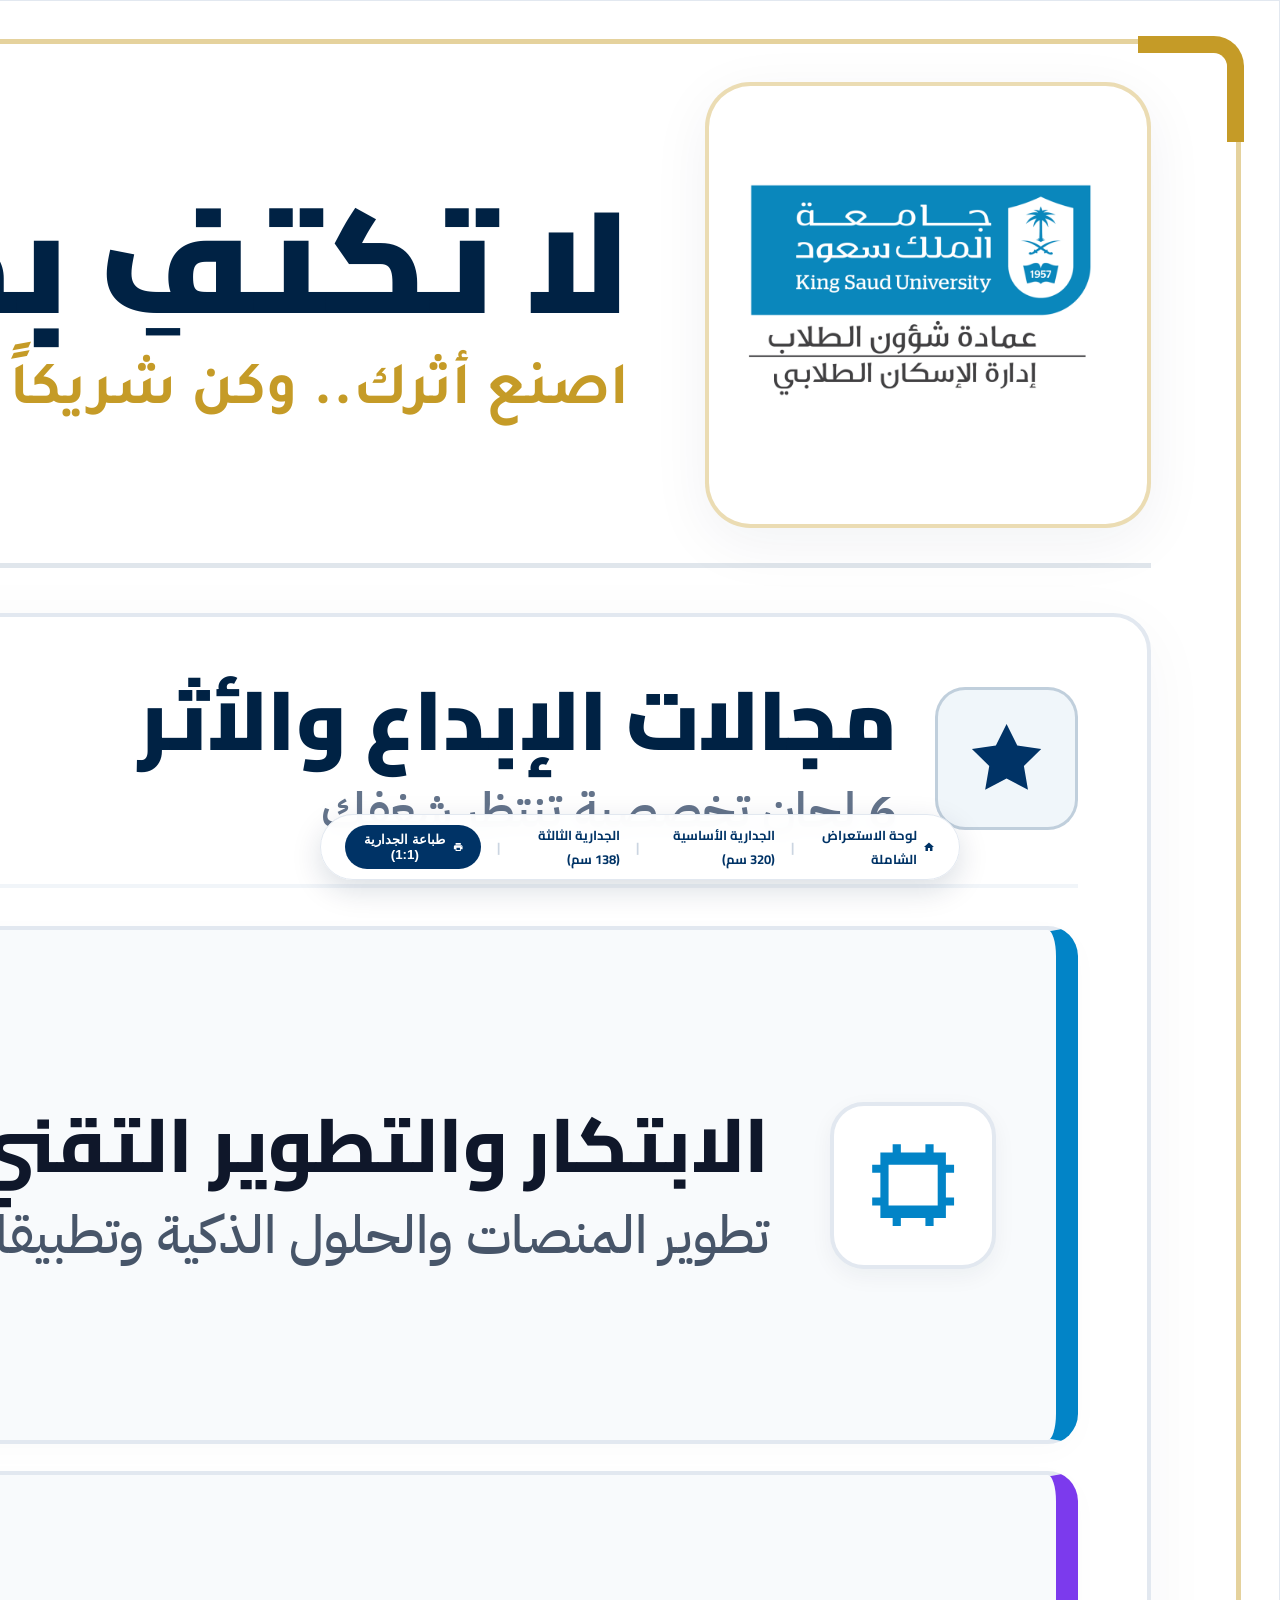
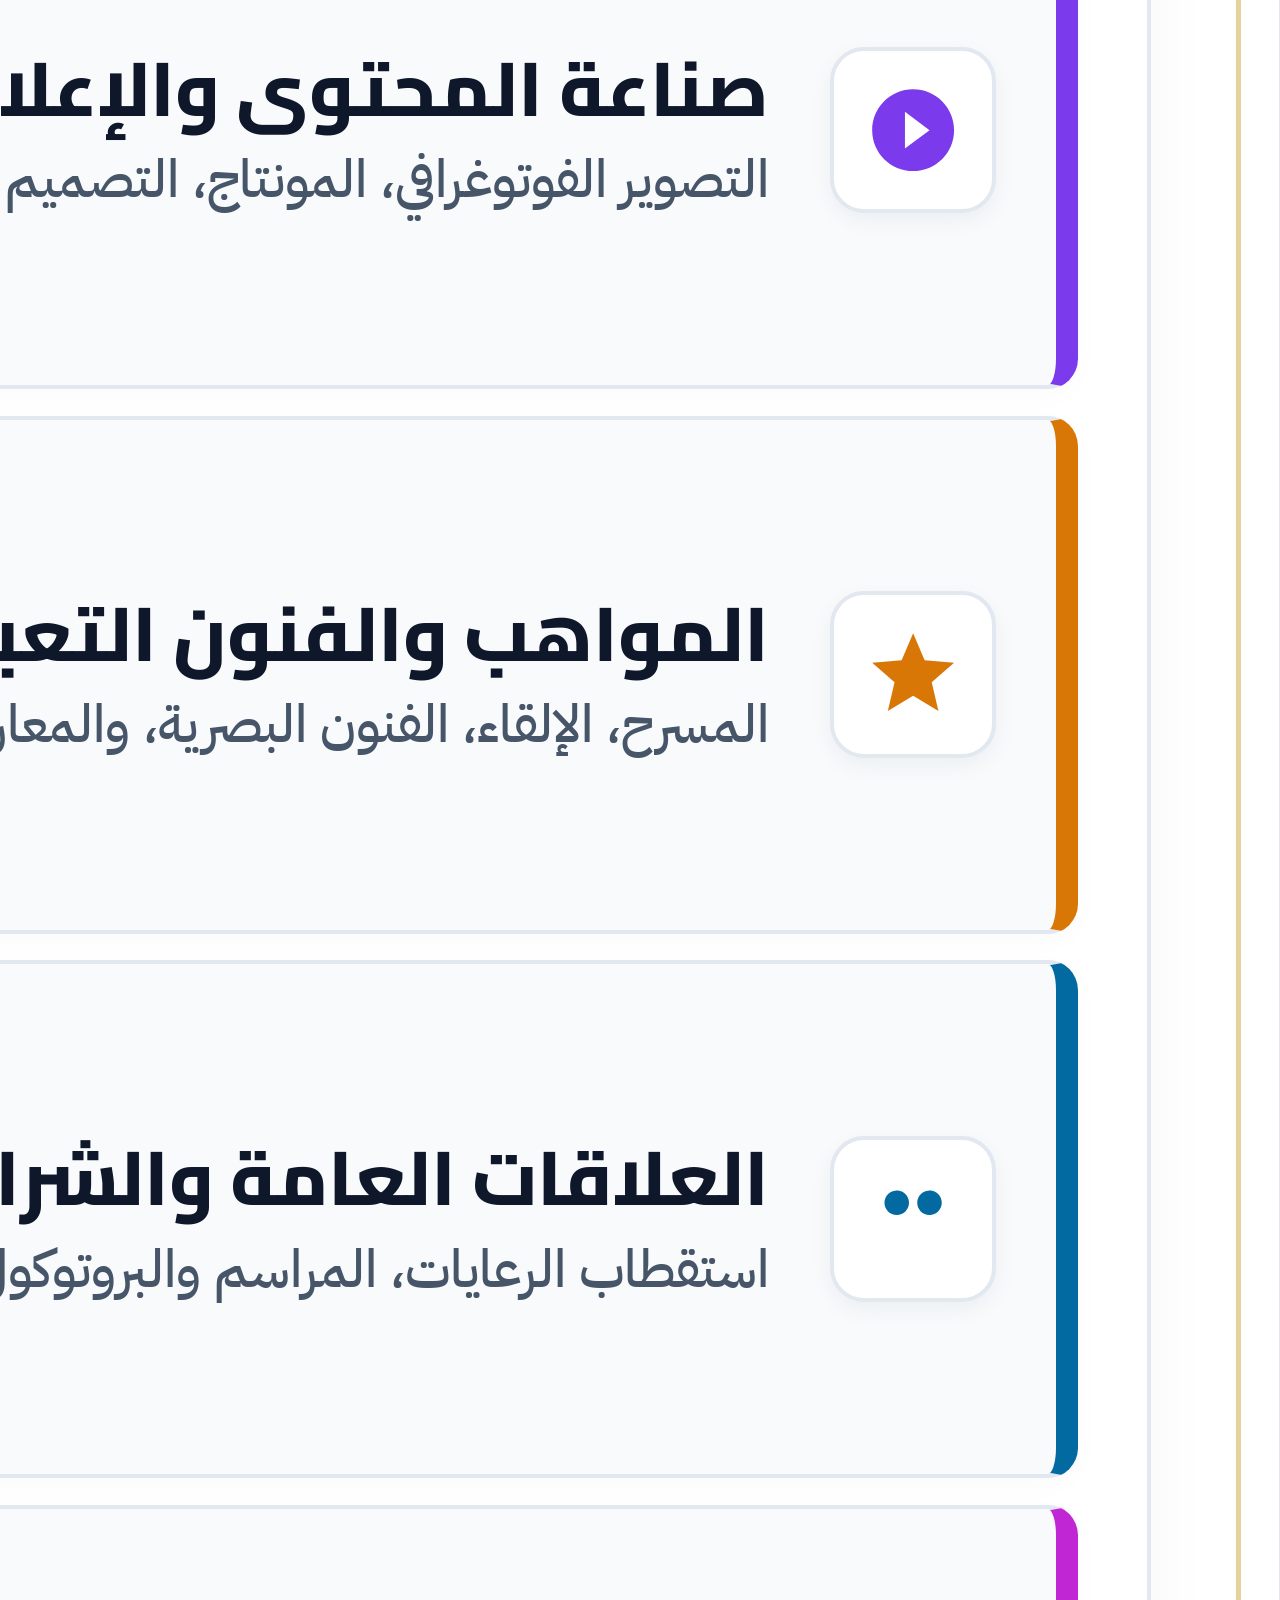
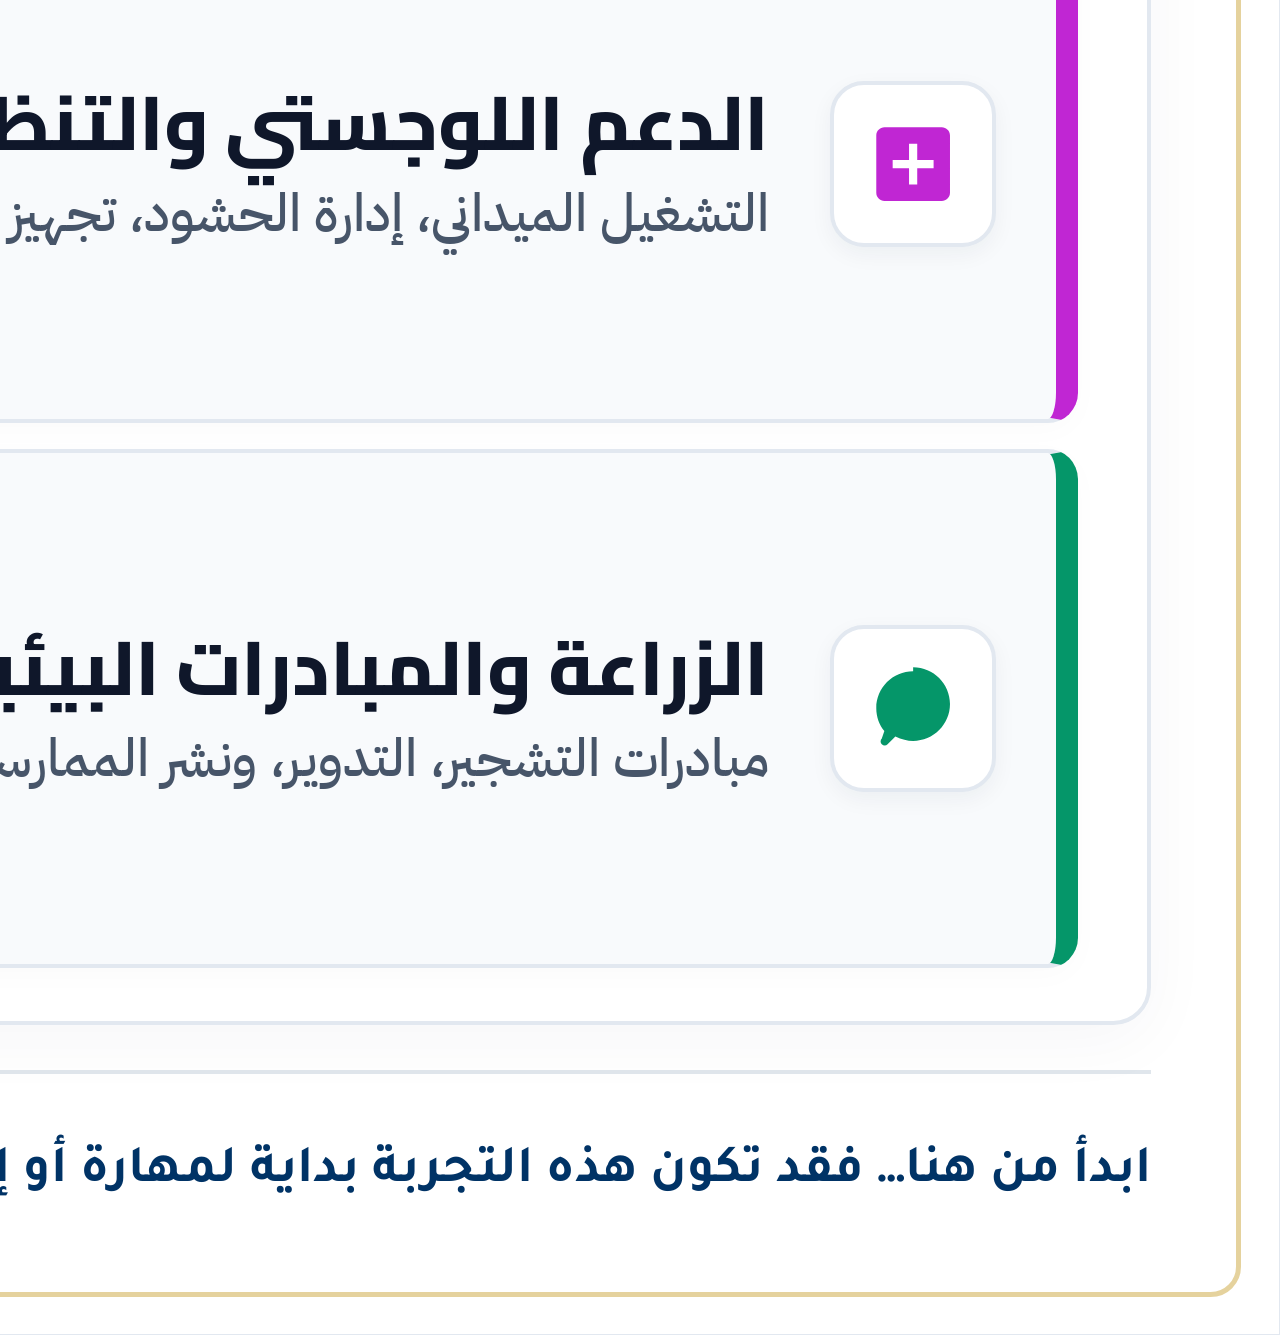
<file: design2_external.html>
<!DOCTYPE html>
<html lang="ar" dir="rtl">
<head>
  <meta charset="UTF-8">
  <title>الجدارية الخارجية (275 × 120 سم) - مسارات الإبداع وبوابة الانضمام | وحدة الأنشطة الطلابية</title>
  <link rel="stylesheet" href="css/poster_white.css">
  <style>
    /* Architectural Dimensions: 275 cm x 120 cm */
    @page {
      size: 2750mm 1200mm;
      margin: 0;
    }

    * {
      box-sizing: border-box;
      margin: 0;
      padding: 0;
    }

    html, body {
      width: 2750mm;
      height: 1200mm;
      background: #ffffff;
      color: #0f172a;
      direction: rtl;
      font-family: 'IBM Plex Sans Arabic', -apple-system, sans-serif;
      overflow: hidden;
    }

    .poster-container {
      transform: none !important;
      width: 2750mm;
      height: 1200mm;
      padding: 22mm 34mm;
      background: #ffffff;
      display: flex;
      flex-direction: column;
      justify-content: space-between;
      position: relative;
      overflow: hidden;
      box-sizing: border-box;
    }

    /* Perimeter Gold & Navy Frame */
    .architectural-frame {
      position: absolute;
      inset: 10mm;
      border: 1.5mm solid rgba(197, 155, 39, 0.45);
      border-radius: 8mm;
      pointer-events: none;
      z-index: 10;
    }
    .corner-tr {
      position: absolute;
      top: -2mm;
      right: -2mm;
      width: 28mm;
      height: 28mm;
      border-top: 4.5mm solid #c59b27;
      border-right: 4.5mm solid #c59b27;
      border-top-right-radius: 8mm;
    }
    .corner-bl {
      position: absolute;
      bottom: -2mm;
      left: -2mm;
      width: 28mm;
      height: 28mm;
      border-bottom: 4.5mm solid #003366;
      border-left: 4.5mm solid #003366;
      border-bottom-left-radius: 8mm;
    }

    /* Sovereign Header */
    .poster-hero-header {
      height: 128mm;
      display: flex;
      justify-content: space-between;
      align-items: center;
      border-bottom: 1.5mm solid rgba(0, 51, 102, 0.12);
      padding-bottom: 10mm;
      flex-shrink: 0;
      position: relative;
      z-index: 5;
    }

    .hero-identity-cluster {
      display: flex;
      align-items: center;
      gap: 20mm;
    }

    .hero-logo-box {
      width: 118mm;
      height: 118mm;
      display: flex;
      align-items: center;
      justify-content: center;
      background: #ffffff;
      border-radius: 12mm;
      border: 1.2mm solid rgba(197, 155, 39, 0.35);
      box-shadow: 0 4mm 16mm rgba(0, 34, 68, 0.06);
      padding: 6mm;
    }
    .hero-logo-box img {
      max-width: 100%;
      max-height: 100%;
      object-fit: contain;
    }

    .hero-text-block h1 {
      font-family: 'Cairo', sans-serif;
      font-size: 38mm;
      font-weight: 900;
      color: #002244;
      line-height: 1.15;
      display: flex;
      align-items: center;
      gap: 14mm;
    }

    .hero-gold-badge {
      font-family: 'Tajawal', sans-serif;
      font-size: 14mm;
      font-weight: 800;
      background: linear-gradient(135deg, #c59b27, #e6b839);
      color: #ffffff;
      padding: 3mm 12mm;
      border-radius: 6mm;
      box-shadow: 0 2mm 8mm rgba(197, 155, 39, 0.3);
    }

    .hero-text-block p {
      font-family: 'Tajawal', sans-serif;
      font-size: 16mm;
      font-weight: 600;
      color: #c59b27;
      margin-top: 4mm;
      display: flex;
      align-items: center;
      gap: 8mm;
    }

    .hero-meta-shield {
      display: flex;
      flex-direction: column;
      align-items: flex-end;
      gap: 4mm;
    }
    .meta-spec-tag {
      background: #f0f6fa;
      border: 1mm solid rgba(0, 51, 102, 0.2);
      color: #003366;
      font-family: 'Cairo', sans-serif;
      font-size: 15mm;
      font-weight: 800;
      padding: 4mm 14mm;
      border-radius: 6mm;
      display: flex;
      align-items: center;
      gap: 6mm;
    }
    .meta-spec-tag svg {
      width: 14mm;
      height: 14mm;
      fill: currentColor;
    }
    .meta-sub-tag {
      font-size: 12.5mm;
      color: #64748b;
      font-weight: 600;
    }

    /* Master External Tri-Zone Layout */
    .external-trizone-grid {
      flex: 1;
      display: grid;
      grid-template-columns: 820mm 940mm 820mm;
      gap: 20mm;
      margin: 12mm 0;
      min-height: 0;
    }

    /* Column Cards */
    .trizone-col {
      background: #ffffff;
      border: 1.2mm solid #e2e8f0;
      border-radius: 10mm;
      padding: 14mm 18mm;
      display: flex;
      flex-direction: column;
      justify-content: space-between;
      box-shadow: 0 4mm 18mm rgba(0, 34, 68, 0.04);
      position: relative;
    }

    .col-header {
      display: flex;
      align-items: center;
      gap: 10mm;
      padding-bottom: 10mm;
      border-bottom: 1.2mm solid #f1f5f9;
      margin-bottom: 10mm;
    }
    .col-header-icon {
      width: 38mm;
      height: 38mm;
      border-radius: 8mm;
      background: #f0f6fa;
      border: 1mm solid rgba(0, 51, 102, 0.2);
      color: #003366;
      display: flex;
      align-items: center;
      justify-content: center;
    }
    .col-header-icon svg {
      width: 22mm;
      height: 22mm;
      fill: currentColor;
    }
    .col-header-titles h2 {
      font-family: 'Cairo', sans-serif;
      font-size: 22mm;
      font-weight: 900;
      color: #002244;
      line-height: 1.2;
    }
    .col-header-titles span {
      font-size: 13mm;
      color: #64748b;
      font-weight: 600;
      display: block;
      margin-top: 1mm;
    }

    /* Zone 1: Tracks List */
    .tracks-grid {
      display: grid;
      grid-template-columns: 1fr;
      gap: 7mm;
      flex: 1;
    }
    .track-card {
      background: #f8fafc;
      border: 1.2mm solid #e2e8f0;
      border-right: 6mm solid var(--trk-color, #003366);
      border-radius: 8mm;
      padding: 10mm 16mm;
      display: flex;
      align-items: center;
      gap: 16mm;
      box-shadow: 0 2mm 8mm rgba(0, 34, 68, 0.02);
    }
    .track-icon {
      width: 44mm;
      height: 44mm;
      border-radius: 9mm;
      background: #ffffff;
      color: var(--trk-color, #003366);
      border: 1.2mm solid #e2e8f0;
      display: flex;
      align-items: center;
      justify-content: center;
      flex-shrink: 0;
      box-shadow: 0 2mm 6mm rgba(0, 34, 68, 0.05);
    }
    .track-icon svg {
      width: 26mm;
      height: 26mm;
      fill: currentColor;
    }
    .track-content h3 {
      font-family: 'Cairo', sans-serif;
      font-size: 20mm;
      font-weight: 800;
      color: #0f172a;
      line-height: 1.2;
    }
    .track-content p {
      font-size: 14mm;
      color: #475569;
      font-weight: 500;
      margin-top: 2.5mm;
      line-height: 1.35;
    }

    /* Zone 2: Benefits */
    .benefits-grid {
      display: grid;
      grid-template-columns: 1fr;
      gap: 8mm;
      flex: 1;
    }
    .benefit-card {
      background: #f8fafc;
      border: 1.2mm solid #e2e8f0;
      border-radius: 9mm;
      padding: 12mm 18mm;
      display: flex;
      align-items: center;
      gap: 16mm;
      position: relative;
      box-shadow: 0 2mm 8mm rgba(0, 34, 68, 0.03);
    }
    .benefit-num {
      width: 48mm;
      height: 48mm;
      border-radius: 10mm;
      background: linear-gradient(135deg, #002244, #003366);
      color: #c59b27;
      font-family: 'Cairo', sans-serif;
      font-size: 24mm;
      font-weight: 900;
      display: flex;
      align-items: center;
      justify-content: center;
      flex-shrink: 0;
      box-shadow: 0 3mm 10mm rgba(0, 34, 68, 0.18);
    }
    .benefit-body h3 {
      font-family: 'Cairo', sans-serif;
      font-size: 22mm;
      font-weight: 800;
      color: #002244;
      line-height: 1.2;
    }
    .benefit-body p {
      font-size: 14.5mm;
      color: #475569;
      font-weight: 500;
      line-height: 1.4;
      margin-top: 3mm;
    }

    /* Zone 3: Portal & QR */
    .portal-container {
      flex: 1;
      display: flex;
      flex-direction: column;
      justify-content: space-between;
      align-items: center;
      text-align: center;
      gap: 8mm;
    }
    .qr-hero-frame {
      width: 240mm;
      height: 240mm;
      background: #ffffff;
      border: 3mm solid #c59b27;
      border-radius: 16mm;
      padding: 12mm;
      box-shadow: 0 8mm 30mm rgba(197, 155, 39, 0.3);
      display: flex;
      align-items: center;
      justify-content: center;
    }
    .qr-hero-frame img {
      width: 100%;
      height: 100%;
      object-fit: contain;
    }
    .portal-guidance {
      font-family: 'Cairo', sans-serif;
      font-size: 21mm;
      font-weight: 800;
      color: #002244;
    }
    .portal-steps {
      background: #f8fafc;
      border: 1.2mm solid #e2e8f0;
      border-radius: 8mm;
      padding: 10mm 16mm;
      width: 100%;
      text-align: right;
    }
    .portal-step-item {
      font-size: 15mm;
      color: #1e293b;
      font-weight: 700;
      display: flex;
      align-items: center;
      gap: 8mm;
      margin-bottom: 4.5mm;
    }
    .portal-step-item:last-child { margin-bottom: 0; }
    .portal-step-dot {
      width: 8mm;
      height: 8mm;
      border-radius: 50%;
      background: #c59b27;
      flex-shrink: 0;
    }
    .portal-url-pill {
      background: #002244;
      color: #ffffff;
      font-family: 'Cairo', sans-serif;
      font-size: 18mm;
      font-weight: 800;
      padding: 6mm 22mm;
      border-radius: 999px;
      direction: ltr;
      display: inline-block;
      box-shadow: 0 4mm 12mm rgba(0, 34, 68, 0.22);
    }
    .portal-inspirational-quote {
      font-size: 13.5mm;
      color: #64748b;
      font-weight: 600;
      line-height: 1.45;
      padding: 0 8mm;
    }

    /* Sovereign Footer */
    .poster-hero-footer {
      height: 48mm;
      display: flex;
      justify-content: space-between;
      align-items: center;
      border-top: 1.2mm solid rgba(0, 51, 102, 0.12);
      padding-top: 6mm;
      flex-shrink: 0;
    }
    .footer-quote {
      font-family: 'Tajawal', sans-serif;
      font-size: 14mm;
      font-weight: 700;
      color: #003366;
    }
    .footer-official-rights {
      font-size: 12mm;
      color: #64748b;
      font-weight: 600;
    }

    /* Screen Preview helper: fits browser window cleanly on screen, ignored in print */
    @media screen {
      html, body {
        width: 100% !important;
        height: auto !important;
        min-height: 0 !important;
        overflow-x: hidden !important;
        background: #f1f5f9;
        display: block !important;
        padding: 0 !important;
      }
      .poster-container {
        zoom: calc(100vw / 2750mm) !important;
        margin: 0 auto !important;
        box-shadow: 0 4px 20px rgba(0, 34, 68, 0.08) !important;
      }
    }
  </style>
</head>
<body>

  <!-- Floating Navigation Toolbar for Standalone Review & Direct Print -->
  <aside class="floating-action-bar">
    <a href="index.html">
      <svg width="16" height="16" fill="currentColor" viewBox="0 0 24 24"><path d="M10 20v-6h4v6h5v-8h3L12 3 2 12h3v8z"/></svg>
      لوحة الاستعراض الشاملة
    </a>
    <span style="color: var(--border-subtle);">|</span>
    <a href="design1_main.html">الجدارية الأساسية (320 سم)</a>
    <span style="color: var(--border-subtle);">|</span>
    <a href="design3_gateway.html">الجدارية الثالثة (138 سم)</a>
    <span style="color: var(--border-subtle);">|</span>
    <button class="btn-floating-print" onclick="window.print()">
      <svg width="14" height="14" fill="currentColor" viewBox="0 0 24 24"><path d="M19 8H5c-1.66 0-3 1.34-3 3v6h4v4h12v-4h4v-6c0-1.66-1.34-3-3-3zm-3 11H8v-5h8v5zm3-7c-.55 0-1-.45-1-1s.45-1 1-1 1 .45 1 1-.45 1-1 1zm-1-9H6v4h12V3z"/></svg>
      طباعة الجدارية (1:1)
    </button>
  </aside>

  <!-- Master Canvas (275 cm x 120 cm) -->
  <main class="poster-container" data-width-mm="2750" data-height-mm="1200">

    <!-- Architectural Framing & Corner Accents -->
    <div class="architectural-frame">
      <div class="corner-tr"></div>
      <div class="corner-bl"></div>
    </div>

    <!-- Sovereign Header -->
    <header class="poster-hero-header">
      <div class="hero-identity-cluster">
        <div class="hero-logo-box">
          <img src="assets/housing_logo.png" alt="شعار إدارة الإسكان الطلابي - جامعة الملك سعود">
        </div>
        <div class="hero-text-block">
          <h1>
            لا تكتفِ بحضور الأنشطة… كُن أحد صُنّاعها!
            <span class="hero-gold-badge">بوابة انضمام الطلاب</span>
          </h1>
          <p>
            <span>اصنع أثرك.. وكن شريكاً في صناعة التميز والريادة القيادية في السكن الطلابي</span>
          </p>
        </div>
      </div>

      <div class="hero-meta-shield">
        <div class="meta-spec-tag">
          <svg viewBox="0 0 24 24"><path d="M19 19H5V5h7V3H5c-1.11 0-2 .9-2 2v14c0 1.1.89 2 2 2h14c1.1 0 2-.9 2-2v-7h-2v7zM14 3v2h3.59l-9.83 9.83 1.41 1.41L19 6.41V10h2V3h-7z"/></svg>
          الجدارية الخارجية • 275 × 120 سم
        </div>
        <div class="meta-sub-tag">الموقع المعماري: الممر الخارجي لحركة الطلاب بالسكن</div>
      </div>
    </header>

    <!-- Master External Tri-Zone Layout -->
    <div class="external-trizone-grid">

      <!-- Zone 1: مسارات الإبداع (Right) -->
      <section class="trizone-col">
        <div class="col-header">
          <div class="col-header-icon">
            <svg viewBox="0 0 24 24"><path d="M12 2l3.09 6.26L22 9.27l-5 4.87 1.18 6.88L12 17.77l-6.18 3.25L7 14.14 2 9.27l6.91-1.01L12 2z"/></svg>
          </div>
          <div class="col-header-titles">
            <h2>مجالات الإبداع والأثر</h2>
            <span>6 لجان تخصصية تنتظر شغفك</span>
          </div>
        </div>

        <div class="tracks-grid">
          <div class="track-card" style="--trk-color: var(--c-tech);">
            <div class="track-icon">
              <svg viewBox="0 0 24 24"><path d="M20 7V4h-3V2h-2v2h-6V2H7v2H4v3H2v2h2v6H2v2h2v3h3v2h2v-2h6v2h2v-2h3v-3h2v-2h-2V9h2V7h-2zm-2 10H6V7h12v10z"/></svg>
            </div>
            <div class="track-content">
              <h3>الابتكار والتطوير التقني</h3>
              <p>تطوير المنصات والحلول الذكية وتطبيقات الذكاء الاصطناعي</p>
            </div>
          </div>

          <div class="track-card" style="--trk-color: var(--c-media);">
            <div class="track-icon">
              <svg viewBox="0 0 24 24"><path d="M12 2C6.48 2 2 6.48 2 12s4.48 10 10 10 10-4.48 10-10S17.52 2 12 2zm-2 14.5v-9l6 4.5-6 4.5z"/></svg>
            </div>
            <div class="track-content">
              <h3>صناعة المحتوى والإعلام</h3>
              <p>التصوير الفوتوغرافي، المونتاج، التصميم الرقمي، وإدارة المنصات</p>
            </div>
          </div>

          <div class="track-card" style="--trk-color: var(--c-talent);">
            <div class="track-icon">
              <svg viewBox="0 0 24 24"><path d="M12 17.27L18.18 21l-1.64-7.03L22 9.24l-7.19-.61L12 2 9.19 8.63 2 9.24l5.46 4.73L5.82 21z"/></svg>
            </div>
            <div class="track-content">
              <h3>المواهب والفنون التعبيرية</h3>
              <p>المسرح، الإلقاء، الفنون البصرية، والمعارض الثقافية المتنوعة</p>
            </div>
          </div>

          <div class="track-card" style="--trk-color: var(--c-pr);">
            <div class="track-icon">
              <svg viewBox="0 0 24 24"><path d="M16 11c1.66 0 2.99-1.34 2.99-3S17.66 5 16 5c-1.66 0-3 1.34-3 3s1.34 3 3 3zm-8 0c1.66 0 2.99-1.34 2.99-3S9.66 5 8 5C6.34 5 5 6.34 5 8s1.34 3 3 3z"/></svg>
            </div>
            <div class="track-content">
              <h3>العلاقات العامة والشراكات</h3>
              <p>استقطاب الرعايات، المراسم والبروتوكول، وبناء الشراكات المؤسسية</p>
            </div>
          </div>

          <div class="track-card" style="--trk-color: var(--c-logistics);">
            <div class="track-icon">
              <svg viewBox="0 0 24 24"><path d="M19 3H5c-1.1 0-2 .9-2 2v14c0 1.1.9 2 2 2h14c1.1 0 2-.9 2-2V5c0-1.1-.9-2-2-2zm-2 10h-4v4h-2v-4H7v-2h4V7h2v4h4v2z"/></svg>
            </div>
            <div class="track-content">
              <h3>الدعم اللوجستي والتنظيم</h3>
              <p>التشغيل الميداني، إدارة الحشود، تجهيز المواقع، وإدارة المتطوعين</p>
            </div>
          </div>

          <div class="track-card" style="--trk-color: var(--c-agri);">
            <div class="track-icon">
              <svg viewBox="0 0 24 24"><path d="M12 3c-4.97 0-9 4.03-9 9 0 2.12.74 4.07 1.97 5.61L4.35 19.4c-.39.39-.39 1.02 0 1.41.39.39 1.02.39 1.41 0l1.9-1.9C9.22 19.64 10.57 20 12 20c4.97 0 9-4.03 9-9 0-4.97-4.03-9-9-9z"/></svg>
            </div>
            <div class="track-content">
              <h3>الزراعة والمبادرات البيئية</h3>
              <p>مبادرات التشجير، التدوير، ونشر الممارسات الخضراء بالسكن</p>
            </div>
          </div>
        </div>
      </section>

      <!-- Zone 2: ماذا تكسب؟ (Center) -->
      <section class="trizone-col">
        <div class="col-header">
          <div class="col-header-icon">
            <svg viewBox="0 0 24 24"><path d="M19 3h-4.18C14.4 1.84 13.3 1 12 1c-1.3 0-2.4.84-2.82 2H5c-1.1 0-2 .9-2 2v14c0 1.1.9 2 2 2h14c1.1 0 2-.9 2-2V5c0-1.1-.9-2-2-2zm-7 0c.55 0 1 .45 1 1s-.45 1-1 1-1-.45-1-1 .45-1 1-1zm2 14H7v-2h7v2zm3-4H7v-2h10v2zm0-4H7V7h10v2z"/></svg>
          </div>
          <div class="col-header-titles">
            <h2>ماذا تكسب عند انضمامك؟</h2>
            <span>مزايا نوعية تصنع فارقاً حقيقياً في مسيرتك</span>
          </div>
        </div>

        <div class="benefits-grid">
          <div class="benefit-card">
            <div class="benefit-num">01</div>
            <div class="benefit-body">
              <h3>ساعات تطوعية معتمدة</h3>
              <p>توثيق فوري للساعات في المنصة الوطنية للعمل التطوعي والسجل المهاري الأكاديمي للطالب.</p>
            </div>
          </div>

          <div class="benefit-card">
            <div class="benefit-num">02</div>
            <div class="benefit-body">
              <h3>شهادات خبرة وتقدير قيادية</h3>
              <p>شهادات شكر ومشاركة رسمية صادرة عن عمادة شؤون الطلاب وإدارة الإسكان بنهاية الفصل الدراسي.</p>
            </div>
          </div>

          <div class="benefit-card">
            <div class="benefit-num">03</div>
            <div class="benefit-body">
              <h3>أولوية في الدورات والورش النوعية</h3>
              <p>مقاعد حصرية وتأهيل متقدم في البرامج القيادية وورش العمل التطبيقية لإعداد القادة والمديرين.</p>
            </div>
          </div>

          <div class="benefit-card">
            <div class="benefit-num">04</div>
            <div class="benefit-body">
              <h3>صقل المهارات القيادية والميدانية</h3>
              <p>ممارسة حقيقية وتطبيق عملي لإدارة المشاريع والفرق والتخطيط الاستراتيجي وحل المشكلات.</p>
            </div>
          </div>

          <div class="benefit-card">
            <div class="benefit-num">05</div>
            <div class="benefit-body">
              <h3>شبكة علاقات طلابية وأكاديمية واسعة</h3>
              <p>الانخراط في بيئة محفزة تبني صداقات مثمرة وشبكة علاقات مهنية تفتح لك آفاق المستقبل.</p>
            </div>
          </div>
        </div>
      </section>

      <!-- Zone 3: بوابة الانضمام المباشر (Left) -->
      <section class="trizone-col">
        <div class="col-header">
          <div class="col-header-icon" style="background: var(--gold-light); border-color: var(--gold); color: var(--gold-deep);">
            <svg viewBox="0 0 24 24"><path d="M4 4h6v6H4zm10 0h6v6h-6zM4 14h6v6H4zm10 4h2v2h-2zm2-2h2v2h-2zm-2-2h2v2h-2zm4 0h2v2h-2zm0 4h2v2h-2z"/></svg>
          </div>
          <div class="col-header-titles">
            <h2>بوابة الانضمام المباشر</h2>
            <span>خطوتك الأولى نحو التميز القيادي</span>
          </div>
        </div>

        <div class="portal-container">
          <div class="qr-hero-frame">
            <img src="assets/qr_registration.svg" alt="رمز الاستجابة السريعة للانضمام إلى اللجان الطلابية">
          </div>

          <div class="portal-guidance">
            وجّه كاميرا هاتفك نحو الرمز للتسجيل فوراً
          </div>

          <div class="portal-steps">
            <div class="portal-step-item">
              <div class="portal-step-dot"></div>
              <span>1. امسح الرمز بكاميرا الجوال أو ادخل الرابط</span>
            </div>
            <div class="portal-step-item">
              <div class="portal-step-dot"></div>
              <span>2. اختر لجنتك المفضلة وسجّل بياناتك</span>
            </div>
            <div class="portal-step-item">
              <div class="portal-step-dot"></div>
              <span>3. احضر لقاء التهيئة وانطلق في صناعة الأثر!</span>
            </div>
          </div>

          <div class="portal-url-pill">
            forms.gle/vxAYqhgXkpvEc7GF9
          </div>

          <div class="portal-inspirational-quote">
            "لا يشترط أن تكون محترفاً.. نبحث عن الشغف، الالتزام، والرغبة الصادقة في التعلم وخدمة زملائك الساكنين."
          </div>
        </div>
      </section>

    </div>

    <!-- Sovereign Footer -->
    <footer class="poster-hero-footer">
      <div class="footer-quote">
        ابدأ من هنا… فقد تكون هذه التجربة بداية لمهارة أو إنجاز أو قيادة تصنع فرقاً في مسيرتك الجامعية!
      </div>
      <div class="footer-official-rights">
        إدارة الإسكان الطلابي — عمادة شؤون الطلاب — جامعة الملك سعود 1448هـ
      </div>
    </footer>

  </main>

  

</body>
</html>
</file>
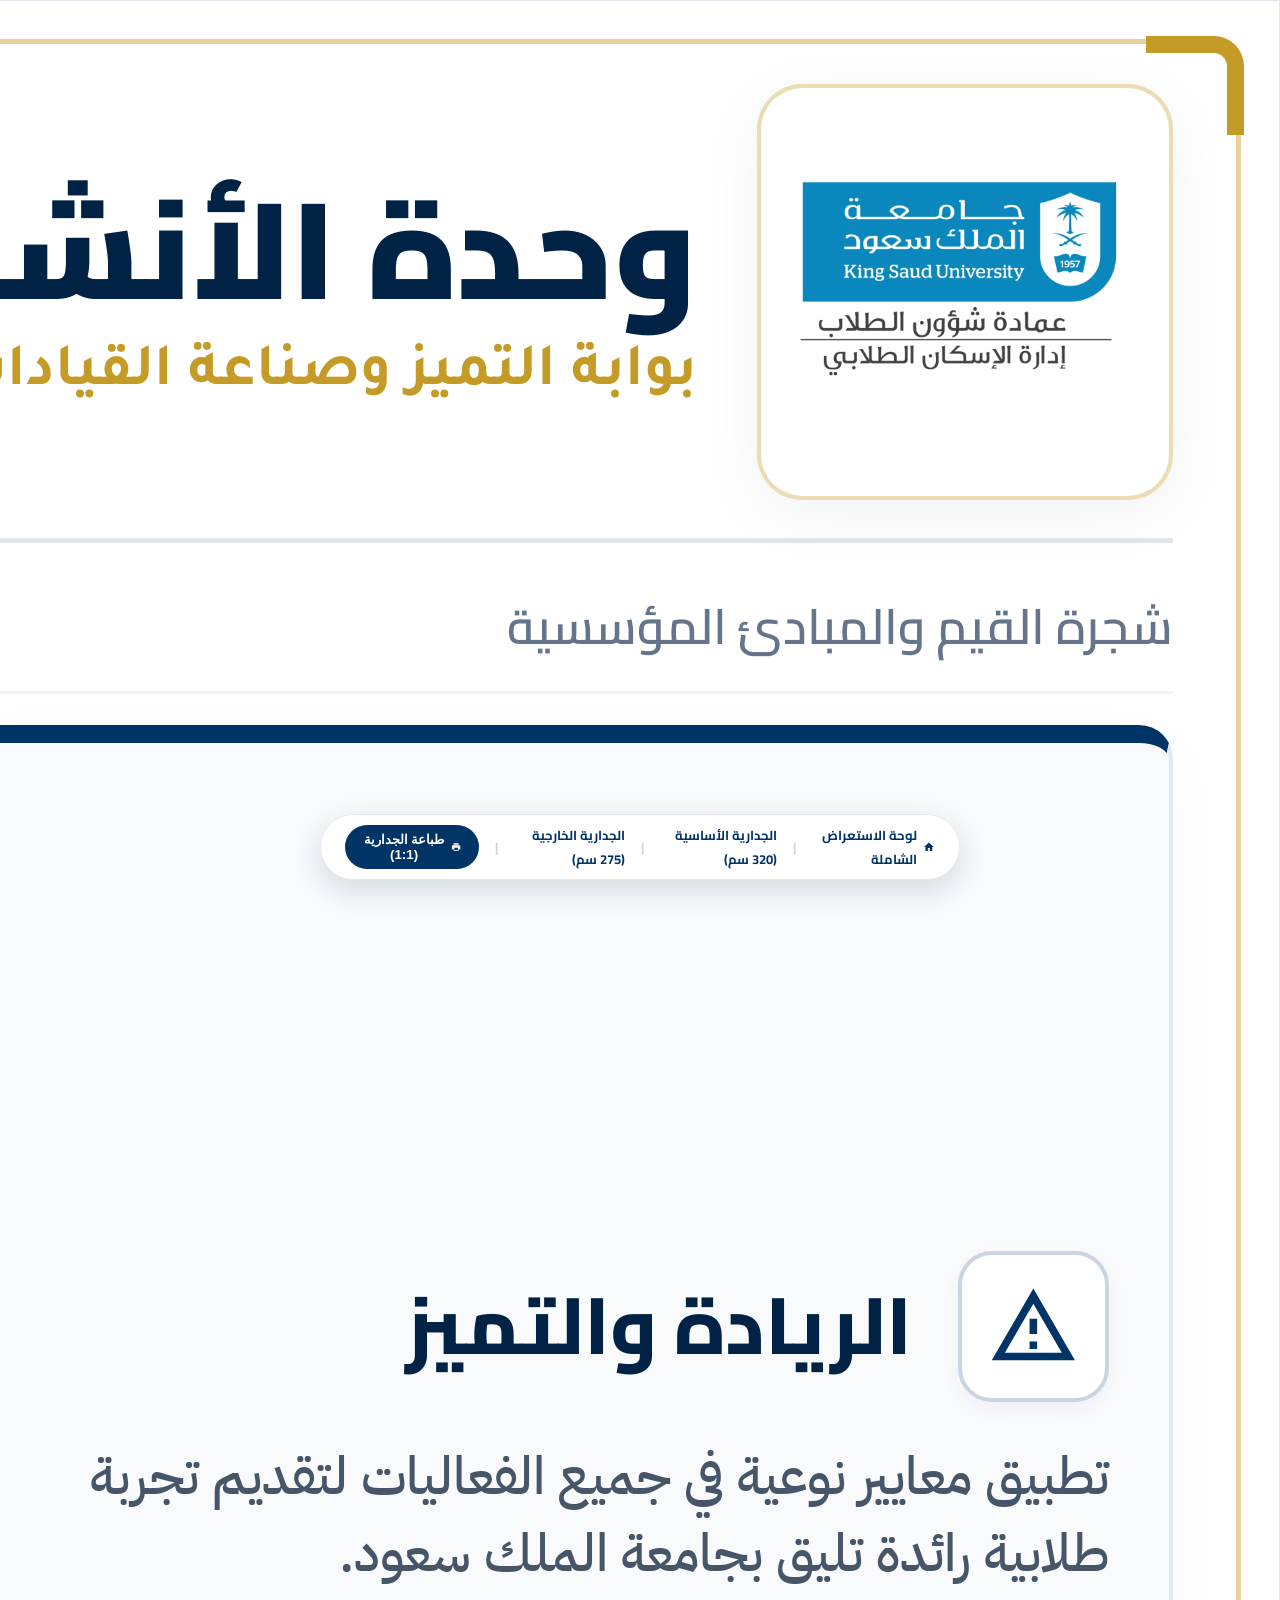
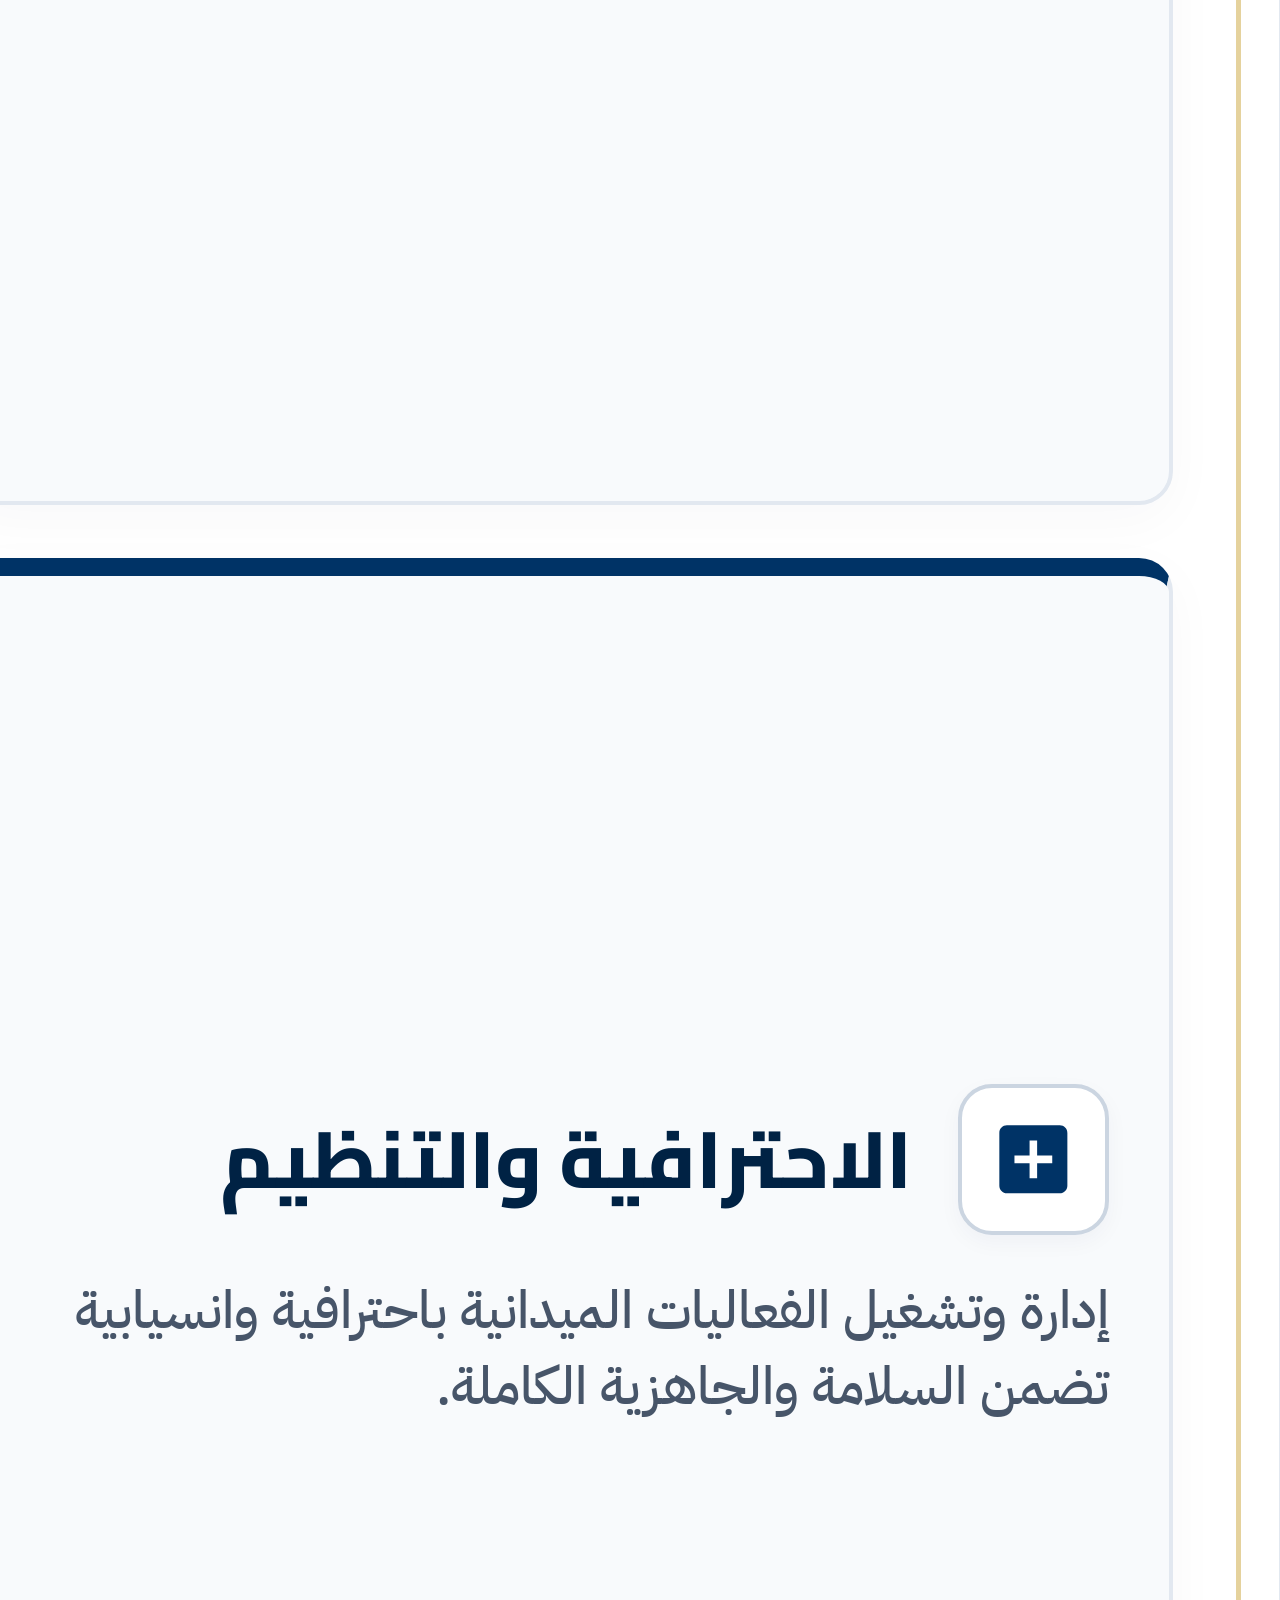
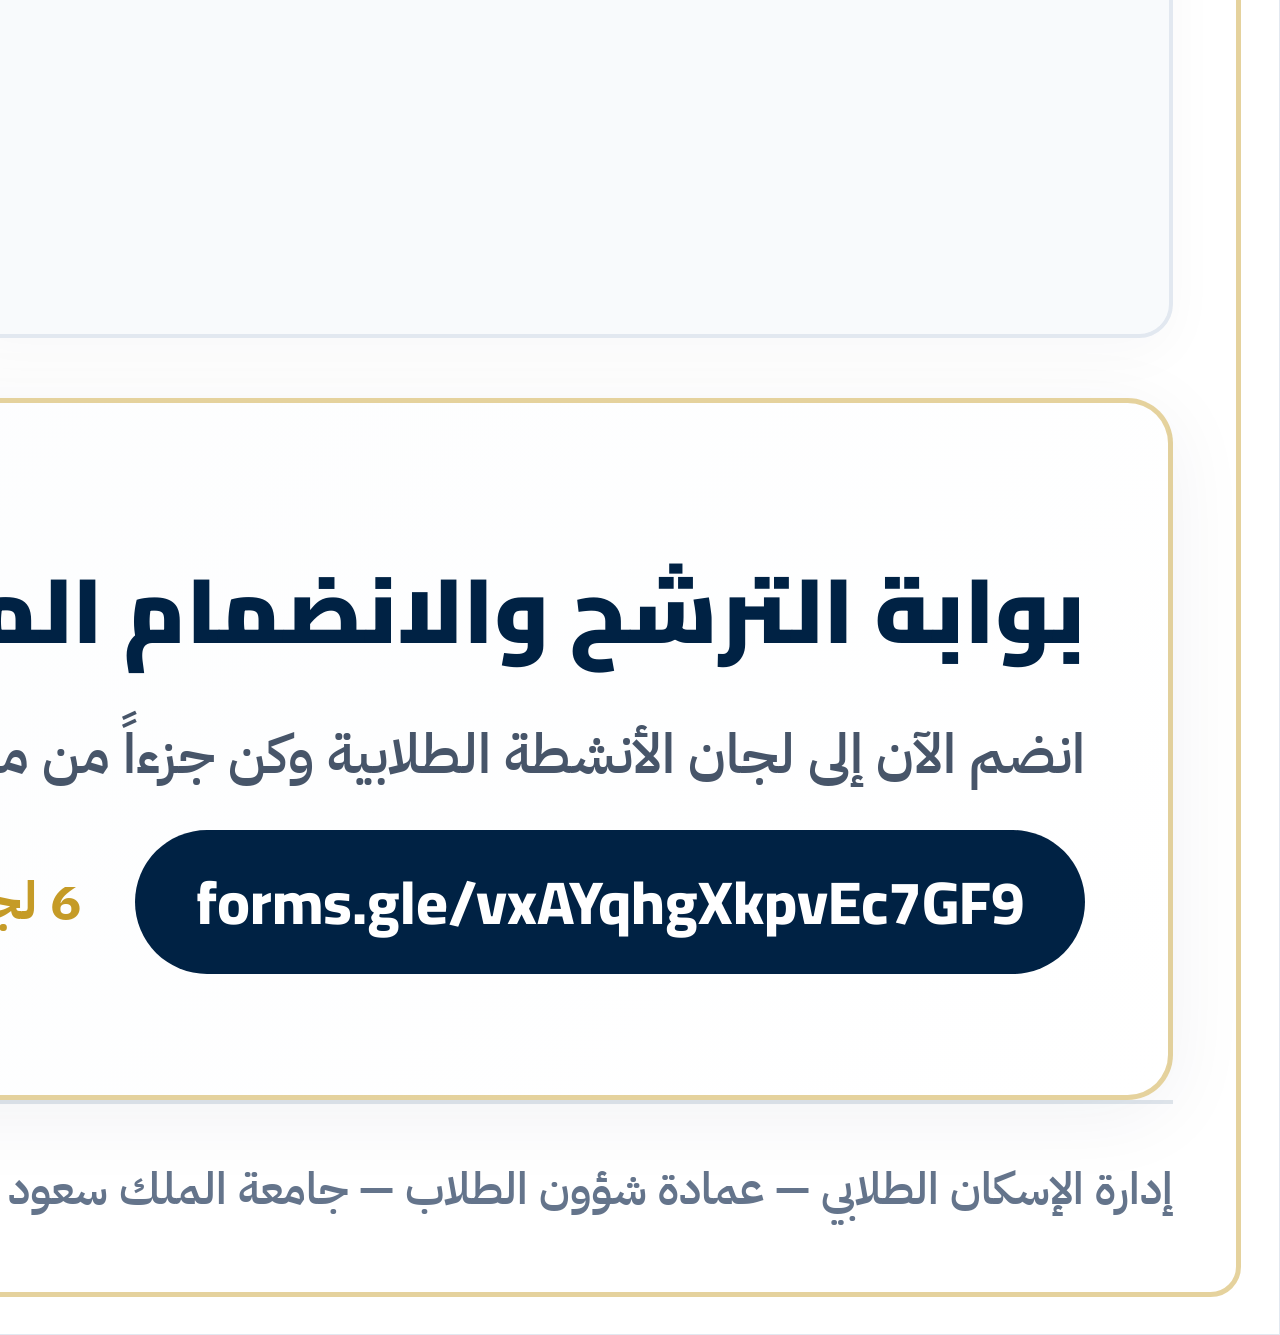
<file: design3_gateway.html>
<!DOCTYPE html>
<html lang="ar" dir="rtl">
<head>
  <meta charset="UTF-8">
  <title>الجدارية الثالثة (138 × 120 سم) - هوية الوحدة وشجرة القيم وبوابة الترشح | وحدة الأنشطة الطلابية</title>
  <link rel="stylesheet" href="css/poster_white.css">
  <style>
    /* Architectural Dimensions: 138 cm x 120 cm */
    @page {
      size: 1380mm 1200mm;
      margin: 0;
    }

    * {
      box-sizing: border-box;
      margin: 0;
      padding: 0;
    }

    html, body {
      width: 1380mm;
      height: 1200mm;
      background: #ffffff;
      color: #0f172a;
      direction: rtl;
      font-family: 'IBM Plex Sans Arabic', -apple-system, sans-serif;
      overflow: hidden;
    }

    .poster-container {
      transform: none !important;
      width: 1380mm;
      height: 1200mm;
      padding: 22mm 28mm;
      background: #ffffff;
      display: flex;
      flex-direction: column;
      justify-content: space-between;
      position: relative;
      overflow: hidden;
      box-sizing: border-box;
    }

    /* Perimeter Frame */
    .architectural-frame {
      position: absolute;
      inset: 10mm;
      border: 1.5mm solid rgba(197, 155, 39, 0.45);
      border-radius: 8mm;
      pointer-events: none;
      z-index: 10;
    }
    .corner-tr {
      position: absolute;
      top: -2mm;
      right: -2mm;
      width: 26mm;
      height: 26mm;
      border-top: 4.5mm solid #c59b27;
      border-right: 4.5mm solid #c59b27;
      border-top-right-radius: 8mm;
    }
    .corner-bl {
      position: absolute;
      bottom: -2mm;
      left: -2mm;
      width: 26mm;
      height: 26mm;
      border-bottom: 4.5mm solid #003366;
      border-left: 4.5mm solid #003366;
      border-bottom-left-radius: 8mm;
    }

    /* Top Emblem & Header Area */
    .gateway-header {
      display: flex;
      justify-content: space-between;
      align-items: center;
      border-bottom: 1.5mm solid rgba(0, 51, 102, 0.12);
      padding-bottom: 10mm;
      flex-shrink: 0;
      position: relative;
      z-index: 5;
    }

    .gateway-title-cluster {
      display: flex;
      align-items: center;
      gap: 16mm;
    }

    .gateway-logo-box {
      width: 110mm;
      height: 110mm;
      display: flex;
      align-items: center;
      justify-content: center;
      background: #ffffff;
      border-radius: 12mm;
      border: 1.2mm solid rgba(197, 155, 39, 0.35);
      box-shadow: 0 4mm 16mm rgba(0, 34, 68, 0.06);
      padding: 6mm;
    }
    .gateway-logo-box img {
      max-width: 100%;
      max-height: 100%;
      object-fit: contain;
    }

    .gateway-titles h1 {
      font-family: 'Cairo', sans-serif;
      font-size: 36mm;
      font-weight: 900;
      color: #002244;
      line-height: 1.15;
    }
    .gateway-titles p {
      font-family: 'Tajawal', sans-serif;
      font-size: 16mm;
      font-weight: 700;
      color: #c59b27;
      margin-top: 3mm;
    }

    .meta-spec-tag {
      background: #f0f6fa;
      border: 1mm solid rgba(0, 51, 102, 0.2);
      color: #003366;
      font-family: 'Cairo', sans-serif;
      font-size: 14mm;
      font-weight: 800;
      padding: 4mm 12mm;
      border-radius: 6mm;
      display: flex;
      align-items: center;
      gap: 6mm;
    }
    .meta-spec-tag svg {
      width: 14mm;
      height: 14mm;
      fill: currentColor;
    }

    /* Monumental Values Matrix (4 columns x 2 rows) */
    .values-section {
      margin: 10mm 0;
      flex: 1;
      display: flex;
      flex-direction: column;
      justify-content: space-between;
    }

    .values-section-title {
      display: flex;
      align-items: center;
      justify-content: space-between;
      margin-bottom: 8mm;
      padding-bottom: 5mm;
      border-bottom: 1mm solid #f1f5f9;
    }
    .values-section-title h2 {
      font-family: 'Cairo', sans-serif;
      font-size: 20mm;
      font-weight: 900;
      color: #002244;
      display: flex;
      align-items: center;
      gap: 8mm;
    }
    .values-section-title span {
      font-size: 13mm;
      color: #64748b;
      font-weight: 600;
    }

    .values-matrix-grid {
      display: grid;
      grid-template-columns: repeat(4, 1fr);
      grid-template-rows: repeat(2, 1fr);
      gap: 14mm;
      flex: 1;
    }

    .val-card {
      background: #f8fafc;
      border: 1.2mm solid #e2e8f0;
      border-top: 5mm solid #003366;
      border-radius: 9mm;
      padding: 14mm 16mm;
      display: flex;
      flex-direction: column;
      justify-content: center;
      gap: 10mm;
      box-shadow: 0 4mm 14mm rgba(0, 34, 68, 0.03);
    }
    .val-card:nth-child(even) {
      border-top-color: #c59b27;
    }

    .val-card-head {
      display: flex;
      align-items: center;
      gap: 12mm;
    }
    .val-icon {
      width: 40mm;
      height: 40mm;
      border-radius: 9mm;
      background: #ffffff;
      border: 1.2mm solid #cbd5e1;
      color: #003366;
      display: flex;
      align-items: center;
      justify-content: center;
      flex-shrink: 0;
      box-shadow: 0 2mm 6mm rgba(0, 34, 68, 0.04);
    }
    .val-icon svg {
      width: 24mm;
      height: 24mm;
      fill: currentColor;
    }
    .val-card h3 {
      font-family: 'Cairo', sans-serif;
      font-size: 21mm;
      font-weight: 800;
      color: #002244;
      line-height: 1.2;
    }
    .val-card p {
      font-size: 14mm;
      color: #475569;
      font-weight: 500;
      line-height: 1.45;
    }

    /* Bottom Registration Banner */
    .gateway-portal-card {
      background: linear-gradient(135deg, #f8fafc, #ffffff);
      border: 1.5mm solid rgba(197, 155, 39, 0.45);
      border-radius: 12mm;
      padding: 14mm 22mm;
      display: flex;
      justify-content: space-between;
      align-items: center;
      box-shadow: 0 4mm 22mm rgba(0, 34, 68, 0.06);
      flex-shrink: 0;
      margin-top: 6mm;
    }

    .portal-info-side {
      display: flex;
      flex-direction: column;
      gap: 5mm;
    }
    .portal-info-side h3 {
      font-family: 'Cairo', sans-serif;
      font-size: 24mm;
      font-weight: 900;
      color: #002244;
      display: flex;
      align-items: center;
      gap: 12mm;
    }
    .portal-info-side p {
      font-size: 14.5mm;
      color: #475569;
      font-weight: 600;
    }
    .portal-link-strip {
      display: flex;
      align-items: center;
      gap: 14mm;
      margin-top: 4mm;
    }
    .portal-url-tag {
      background: #002244;
      color: #ffffff;
      font-family: 'Cairo', sans-serif;
      font-size: 16mm;
      font-weight: 800;
      padding: 4mm 16mm;
      border-radius: 999px;
      direction: ltr;
    }
    .portal-stats-note {
      font-size: 14mm;
      color: #c59b27;
      font-weight: 800;
    }

    .portal-qr-side {
      width: 155mm;
      height: 155mm;
      background: #ffffff;
      border: 2mm solid #c59b27;
      border-radius: 12mm;
      padding: 8mm;
      display: flex;
      align-items: center;
      justify-content: center;
      box-shadow: 0 4mm 18mm rgba(197, 155, 39, 0.22);
    }
    .portal-qr-side img {
      width: 100%;
      height: 100%;
      object-fit: contain;
    }

    /* Sovereign Footer */
    .poster-hero-footer {
      height: 40mm;
      display: flex;
      justify-content: space-between;
      align-items: center;
      border-top: 1.2mm solid rgba(0, 51, 102, 0.12);
      padding-top: 6mm;
      flex-shrink: 0;
    }
    .footer-official-rights {
      font-size: 12mm;
      color: #64748b;
      font-weight: 600;
    }

    /* Screen Preview helper: fits browser window cleanly on screen, ignored in print */
    @media screen {
      html, body {
        width: 100% !important;
        height: auto !important;
        min-height: 0 !important;
        overflow-x: hidden !important;
        background: #f1f5f9;
        display: block !important;
        padding: 0 !important;
      }
      .poster-container {
        zoom: calc(100vw / 1380mm) !important;
        margin: 0 auto !important;
        box-shadow: 0 4px 20px rgba(0, 34, 68, 0.08) !important;
      }
    }
  </style>
</head>
<body>

  <!-- Floating Navigation Toolbar for Standalone Review & Direct Print -->
  <aside class="floating-action-bar">
    <a href="index.html">
      <svg width="16" height="16" fill="currentColor" viewBox="0 0 24 24"><path d="M10 20v-6h4v6h5v-8h3L12 3 2 12h3v8z"/></svg>
      لوحة الاستعراض الشاملة
    </a>
    <span style="color: var(--border-subtle);">|</span>
    <a href="design1_main.html">الجدارية الأساسية (320 سم)</a>
    <span style="color: var(--border-subtle);">|</span>
    <a href="design2_external.html">الجدارية الخارجية (275 سم)</a>
    <span style="color: var(--border-subtle);">|</span>
    <button class="btn-floating-print" onclick="window.print()">
      <svg width="14" height="14" fill="currentColor" viewBox="0 0 24 24"><path d="M19 8H5c-1.66 0-3 1.34-3 3v6h4v4h12v-4h4v-6c0-1.66-1.34-3-3-3zm-3 11H8v-5h8v5zm3-7c-.55 0-1-.45-1-1s.45-1 1-1 1 .45 1 1-.45 1-1 1zm-1-9H6v4h12V3z"/></svg>
      طباعة الجدارية (1:1)
    </button>
  </aside>

  <!-- Master Canvas (138 cm x 120 cm) -->
  <main class="poster-container" data-width-mm="1380" data-height-mm="1200">

    <!-- Architectural Framing & Corner Accents -->
    <div class="architectural-frame">
      <div class="corner-tr"></div>
      <div class="corner-bl"></div>
    </div>

    <!-- Sovereign Header -->
    <header class="gateway-header">
      <div class="gateway-title-cluster">
        <div class="gateway-logo-box">
          <img src="assets/housing_logo.png" alt="شعار إدارة الإسكان الطلابي - جامعة الملك سعود">
        </div>
        <div class="gateway-titles">
          <h1>وحدة الأنشطة الطلابية</h1>
          <p>بوابة التميز وصناعة القيادات الطلابية الواعدة</p>
        </div>
      </div>

      <div class="meta-spec-tag">
        <svg viewBox="0 0 24 24"><path d="M12 2C6.48 2 2 6.48 2 12s4.48 10 10 10 10-4.48 10-10S17.52 2 12 2zm-2 15l-5-5 1.41-1.41L10 14.17l7.59-7.59L19 8l-9 9z"/></svg>
        الجدارية الثالثة • 138 × 120 سم
      </div>
    </header>

    <!-- Monumental Values Section -->
    <section class="values-section">
      <div class="values-section-title">
        <h2>
          <span>شجرة القيم والمبادئ المؤسسية</span>
        </h2>
        <span>مرتكزات تصنع بيئة جامعية وسكنية استثنائية</span>
      </div>

      <div class="values-matrix-grid">
        <div class="val-card">
          <div class="val-card-head">
            <div class="val-icon">
              <svg viewBox="0 0 24 24"><path d="M12 2L1 21h22L12 2zm0 3.99L19.53 19H4.47L12 5.99zM11 16h2v2h-2zm0-6h2v4h-2z"/></svg>
            </div>
            <h3>الريادة والتميز</h3>
          </div>
          <p>تطبيق معايير نوعية في جميع الفعاليات لتقديم تجربة طلابية رائدة تليق بجامعة الملك سعود.</p>
        </div>

        <div class="val-card">
          <div class="val-card-head">
            <div class="val-icon">
              <svg viewBox="0 0 24 24"><path d="M16 11c1.66 0 2.99-1.34 2.99-3S17.66 5 16 5c-1.66 0-3 1.34-3 3s1.34 3 3 3zm-8 0c1.66 0 2.99-1.34 2.99-3S9.66 5 8 5C6.34 5 5 6.34 5 8s1.34 3 3 3z"/></svg>
            </div>
            <h3>العمل بروح الفريق</h3>
          </div>
          <p>تناغم وتكامل إبداعي بين اللجان والفرق الطلابية لتحقيق الأهداف المشتركة بروح الأخوة.</p>
        </div>

        <div class="val-card">
          <div class="val-card-head">
            <div class="val-icon">
              <svg viewBox="0 0 24 24"><path d="M9 21c0 .55.45 1 1 1h4c.55 0 1-.45 1-1v-1H9v1zm3-19C8.14 2 5 5.14 5 9c0 2.38 1.19 4.47 3 5.74V17c0 .55.45 1 1 1h6c.55 0 1-.45 1-1v-2.26c1.81-1.27 3-3.36 3-5.74 0-3.86-3.14-7-7-7z"/></svg>
            </div>
            <h3>الابتكار المستمر</h3>
          </div>
          <p>تبني الأفكار الإبداعية والحلول الذكية لتحسين البيئة السكنية ومواكبة التحول الرقمي.</p>
        </div>

        <div class="val-card">
          <div class="val-card-head">
            <div class="val-icon">
              <svg viewBox="0 0 24 24"><path d="M12 1L3 5v6c0 5.55 3.84 10.74 9 12 5.16-1.26 9-6.45 9-12V5l-9-4zm0 10.99h7c-.53 4.12-3.28 7.79-7 8.94V12H5V6.3l7-3.11v8.8z"/></svg>
            </div>
            <h3>المسؤولية والأمانة</h3>
          </div>
          <p>الالتزام المؤسسي الواعي بالأنظمة والأخلاقيات وخدمة الزملاء الطلاب بأعلى درجات النزاهة.</p>
        </div>

        <div class="val-card">
          <div class="val-card-head">
            <div class="val-icon">
              <svg viewBox="0 0 24 24"><path d="M19 3H5c-1.1 0-2 .9-2 2v14c0 1.1.9 2 2 2h14c1.1 0 2-.9 2-2V5c0-1.1-.9-2-2-2zm-2 10h-4v4h-2v-4H7v-2h4V7h2v4h4v2z"/></svg>
            </div>
            <h3>الاحترافية والتنظيم</h3>
          </div>
          <p>إدارة وتشغيل الفعاليات الميدانية باحترافية وانسيابية تضمن السلامة والجاهزية الكاملة.</p>
        </div>

        <div class="val-card">
          <div class="val-card-head">
            <div class="val-icon">
              <svg viewBox="0 0 24 24"><path d="M5 13.18v4L12 21l7-3.82v-4L12 17l-7-3.82zM12 3L1 9l11 6 9-4.91V17h2V9L12 3z"/></svg>
            </div>
            <h3>التمكين الطلابي</h3>
          </div>
          <p>منح الطلاب الصلاحيات والفرص لإدارة الأنشطة والفرق بأنفسهم وصقل شخصياتهم القيادية.</p>
        </div>

        <div class="val-card">
          <div class="val-card-head">
            <div class="val-icon">
              <svg viewBox="0 0 24 24"><path d="M12 3c-4.97 0-9 4.03-9 9 0 2.12.74 4.07 1.97 5.61L4.35 19.4c-.39.39-.39 1.02 0 1.41.39.39 1.02.39 1.41 0l1.9-1.9C9.22 19.64 10.57 20 12 20c4.97 0 9-4.03 9-9 0-4.97-4.03-9-9-9z"/></svg>
            </div>
            <h3>الاستدامة والأثر</h3>
          </div>
          <p>غرس ثقافة الحفاظ على البيئة والموارد والمبادرات ذات الأثر الممتد لأجيال قادمة من الطلاب.</p>
        </div>

        <div class="val-card">
          <div class="val-card-head">
            <div class="val-icon">
              <svg viewBox="0 0 24 24"><path d="M12 17.27L18.18 21l-1.64-7.03L22 9.24l-7.19-.61L12 2 9.19 8.63 2 9.24l5.46 4.73L5.82 21z"/></svg>
            </div>
            <h3>بناء المستقبل</h3>
          </div>
          <p>إعداد كفاءات وطنية واعدة تسهم في نهضة الوطن وتحقيق مستهدفات رؤية المملكة 2030.</p>
        </div>
      </div>
    </section>

    <!-- Bottom Registration Portal Card -->
    <div class="gateway-portal-card">
      <div class="portal-info-side">
        <h3>
          <span>بوابة الترشح والانضمام المباشر</span>
        </h3>
        <p>انضم الآن إلى لجان الأنشطة الطلابية وكن جزءاً من مسيرة الإبداع وصناعة المستقبل بالسكن الجامعي</p>
        <div class="portal-link-strip">
          <div class="portal-url-tag">forms.gle/vxAYqhgXkpvEc7GF9</div>
          <span class="portal-stats-note">6 لجان • 27 فريق عمل • فرص قيادية غير محدودة</span>
        </div>
      </div>

      <div class="portal-qr-side">
        <img src="assets/qr_registration.svg" alt="رمز الانضمام إلى وحدة الأنشطة">
      </div>
    </div>

    <!-- Sovereign Footer -->
    <footer class="poster-hero-footer">
      <div class="footer-official-rights">
        إدارة الإسكان الطلابي — عمادة شؤون الطلاب — جامعة الملك سعود 1448هـ
      </div>
      <div class="footer-official-rights" style="color: var(--gold-deep); font-weight: 700;">
        الإصدار المعماري المعتمد
      </div>
    </footer>

  </main>

  

</body>
</html>
</file>
<file: css/poster_white.css>
@import url('https://fonts.googleapis.com/css2?family=Cairo:wght@400;500;600;700;800;900&family=IBM+Plex+Sans+Arabic:wght@400;500;600;700&family=Tajawal:wght@400;500;700;800;900&display=swap');

/* ============================================================
   DESIGN SYSTEM & TOKENS: KING SAUD UNIVERSITY STUDENT HOUSING
   Art Direction: High-End Photoshop Masterwork on Pure White Canvas
   ============================================================ */
:root {
  --font-heading: 'Cairo', -apple-system, sans-serif;
  --font-sub:     'Tajawal', sans-serif;
  --font-body:    'IBM Plex Sans Arabic', -apple-system, sans-serif;

  /* Sovereign KSU Palette */
  --ksu-deep:     #002244;
  --ksu-blue:     #003366;
  --ksu-rich:     #0a3d70;
  --ksu-soft:     #f0f6fa;
  --ksu-subtle:   #f8fafc;

  /* Royal Architectural Gold */
  --gold:         #c59b27;
  --gold-bright:  #d4af37;
  --gold-deep:    #96751e;
  --gold-light:   #fef9e7;
  --gold-border:  rgba(197, 155, 39, 0.4);

  /* Canvas & Grays */
  --canvas:       #ffffff;
  --border-hair:  #e2e8f0;
  --border-subtle:#cbd5e1;
  --tx-primary:   #0f172a;
  --tx-secondary: #334155;
  --tx-muted:     #64748b;

  /* Committee Brand Colors */
  --c-tech:       #0284c7; --c-tech-bg:  #f0f9ff; --c-tech-bd:  #bae6fd;
  --c-media:      #7c3aed; --c-media-bg: #f5f3ff; --c-media-bd: #ddd6fe;
  --c-talent:     #d97706; --c-talent-bg:#fffbeb; --c-talent-bd:#fde68a;
  --c-pr:         #0369a1; --c-pr-bg:    #eff6ff; --c-pr-bd:    #bfdbfe;
  --c-logistics:  #c026d3; --c-log-bg:   #fdf4ff; --c-log-bd:   #f5d0fe;
  --c-agri:       #059669; --c-agri-bg:  #ecfdf5; --c-agri-bd:  #a7f3d0;
}

/* Reset */
*, *::before, *::after {
  box-sizing: border-box;
  margin: 0;
  padding: 0;
}

html, body {
  direction: rtl;
  font-family: var(--font-body);
  background: #ffffff;
  color: var(--tx-primary);
  -webkit-font-smoothing: antialiased;
  -webkit-print-color-adjust: exact;
  print-color-adjust: exact;
}

/* Floating Navigation Bar for browser review */
.floating-action-bar {
  position: fixed;
  bottom: 20px;
  left: 50%;
  transform: translateX(-50%);
  z-index: 9999;
  background: rgba(255, 255, 255, 0.95);
  backdrop-filter: blur(12px);
  border: 1px solid var(--border-hair);
  box-shadow: 0 10px 30px rgba(0, 34, 68, 0.15);
  border-radius: 999px;
  padding: 8px 24px;
  display: flex;
  align-items: center;
  gap: 16px;
  font-family: var(--font-heading);
  font-size: 13px;
  font-weight: 700;
}
.floating-action-bar a {
  text-decoration: none;
  color: var(--ksu-blue);
  display: flex;
  align-items: center;
  gap: 6px;
}
.floating-action-bar a:hover { color: var(--gold-deep); }
.btn-floating-print {
  background: var(--ksu-blue);
  color: #ffffff;
  border: none;
  padding: 7px 18px;
  border-radius: 999px;
  cursor: pointer;
  display: flex;
  align-items: center;
  gap: 6px;
  font-weight: 800;
  transition: background 0.2s;
}
.btn-floating-print:hover { background: var(--ksu-deep); }

@media print {
  .floating-action-bar { display: none !important; }
}

/* ============================================================
   SCREEN PREVIEW MODE (When viewed in browser or iframe)
   Scales responsively on screen while preserving 1:1 aspect ratio
   ============================================================ */
@media screen {
  body {
    background: #f1f5f9;
    padding: 20px 0;
  }
  .poster-container {
    background: #ffffff;
    box-shadow: 0 12px 40px rgba(0, 34, 68, 0.1);
    border: 1px solid var(--border-hair);
    margin: 0 auto;
    position: relative;
    overflow: hidden;
  }
}
</file>
